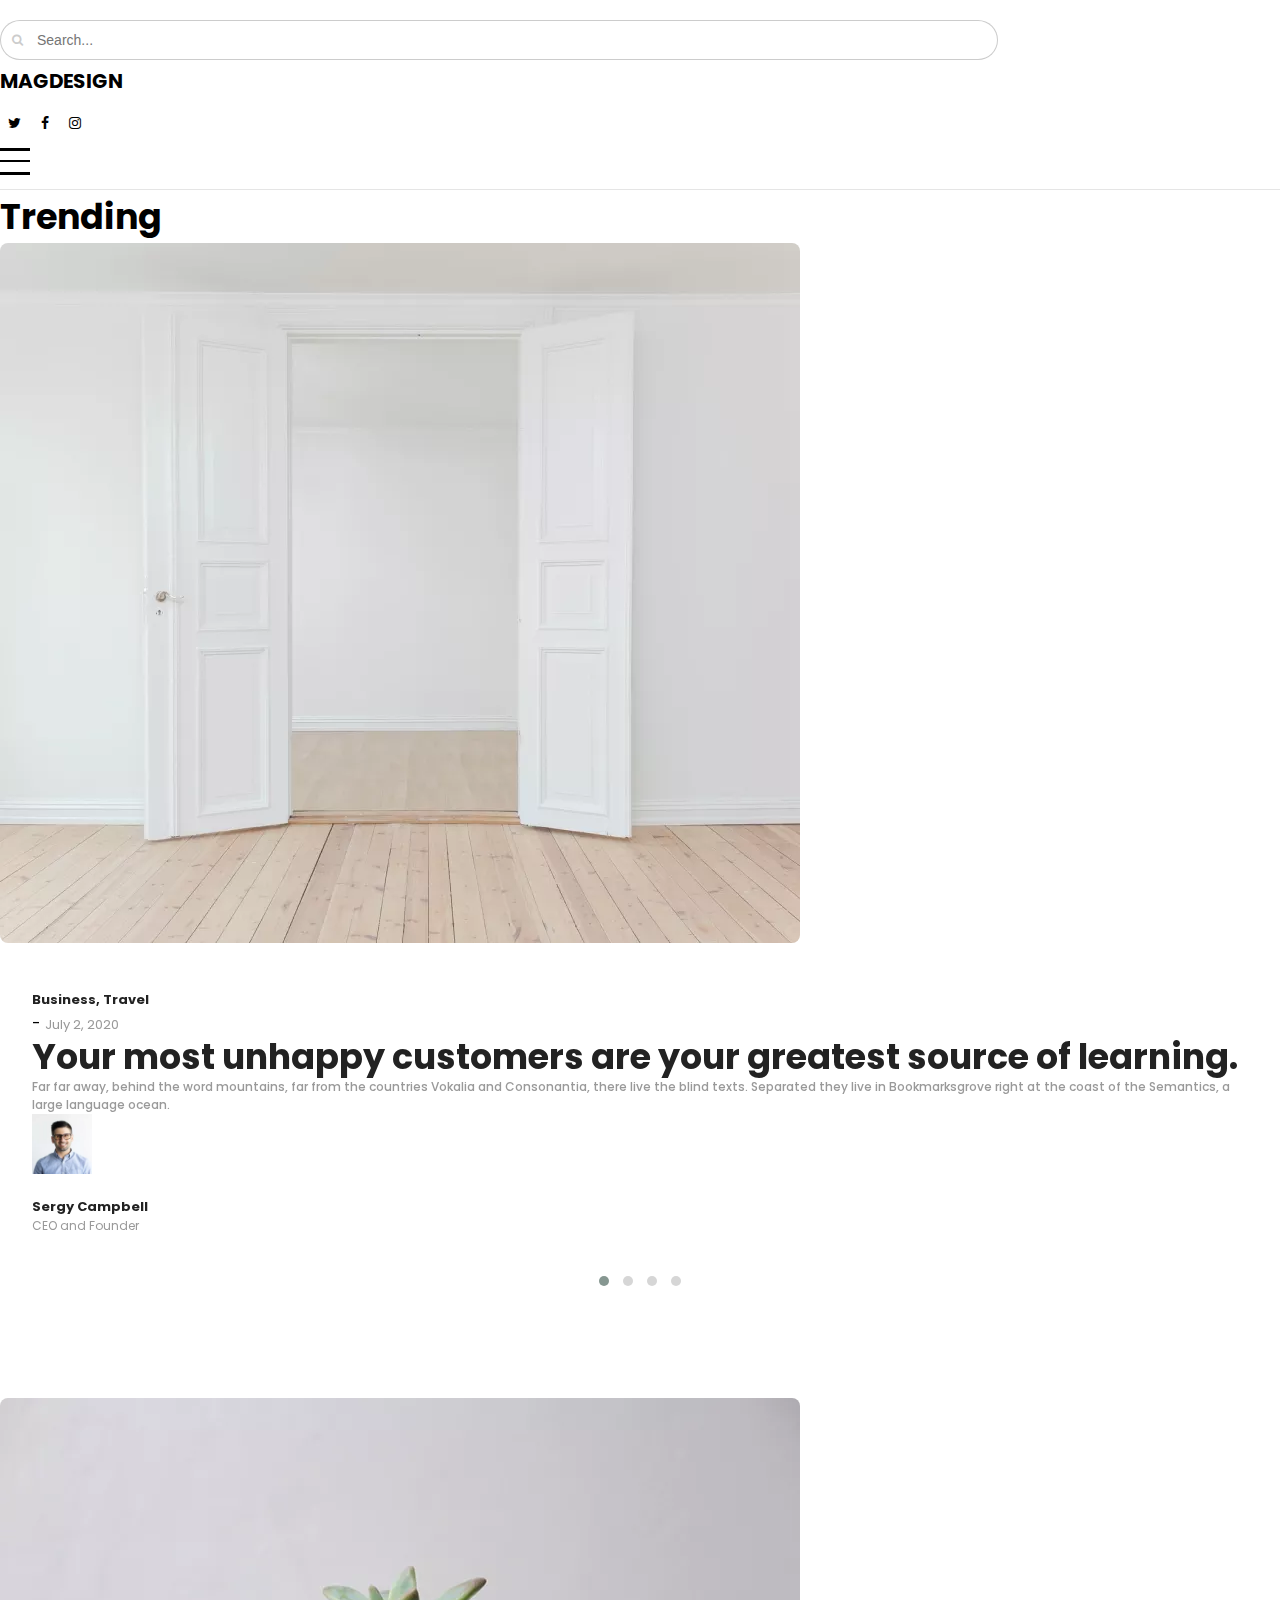
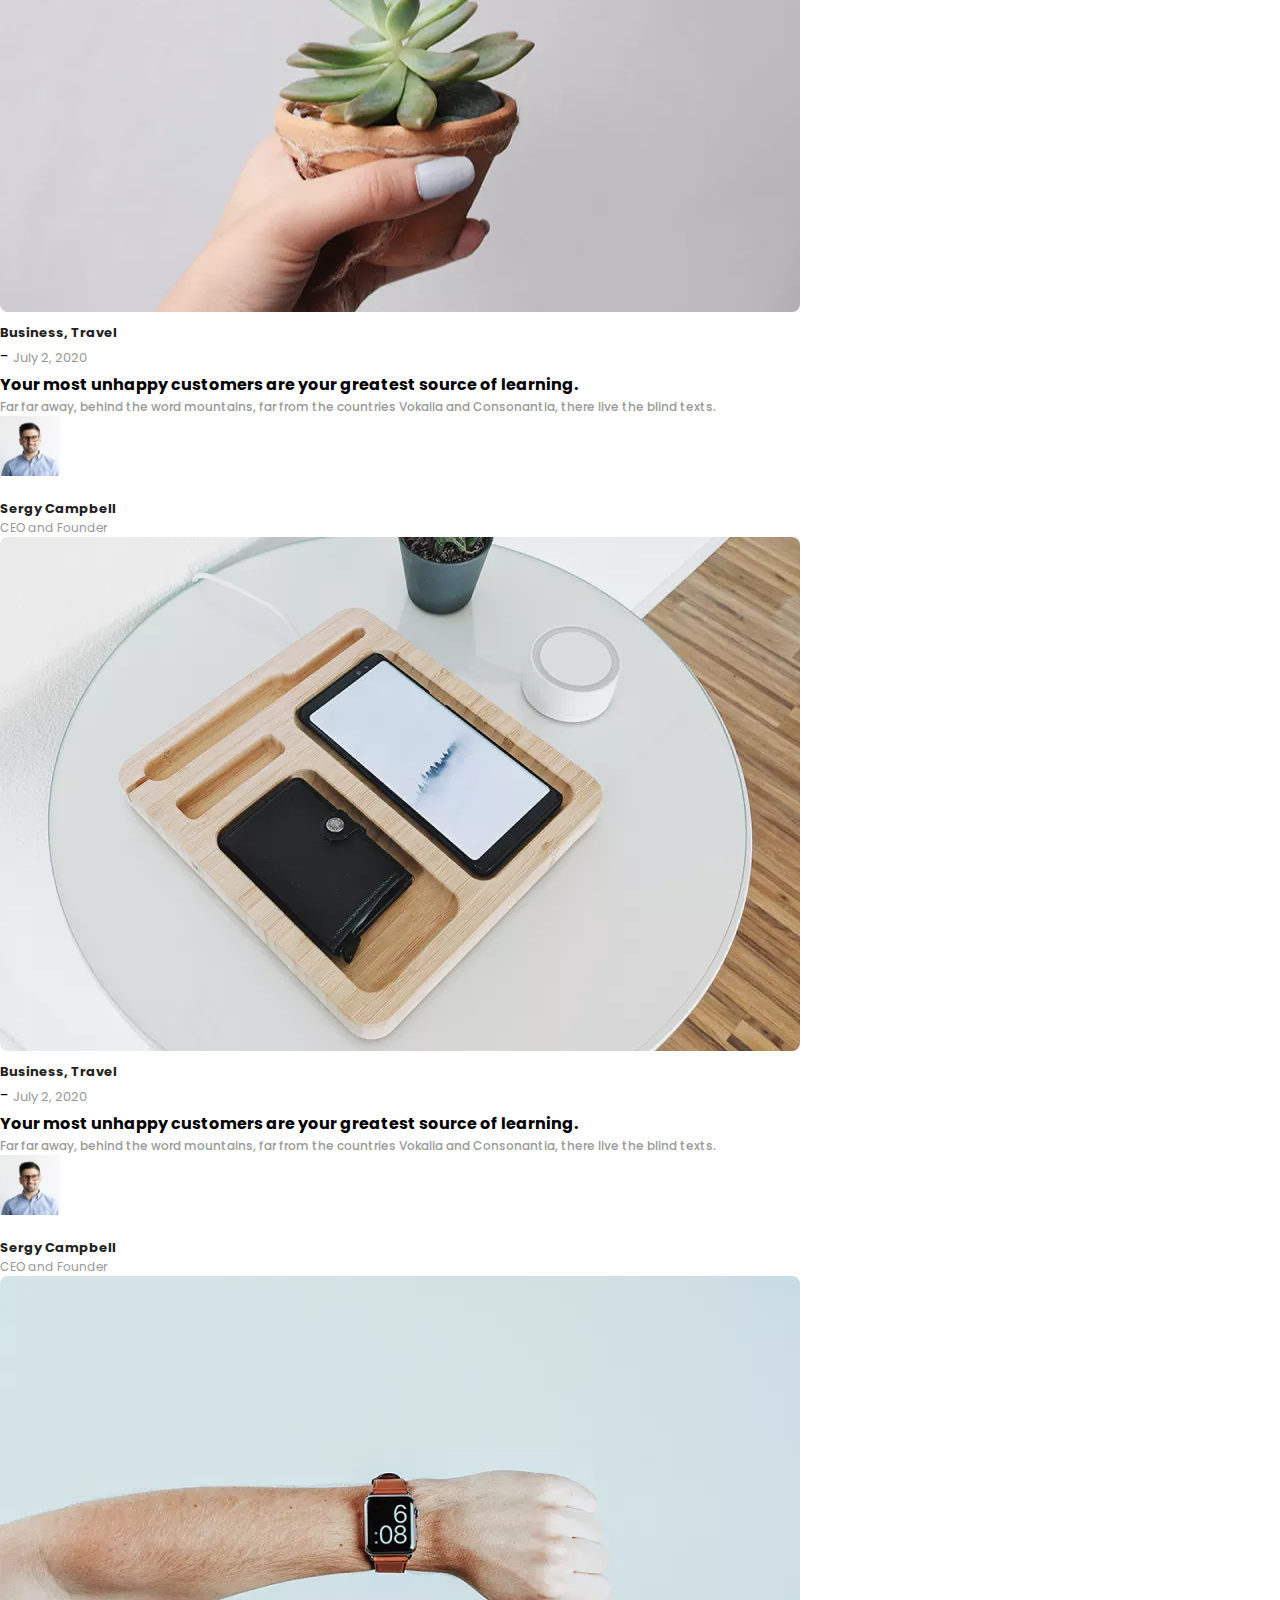
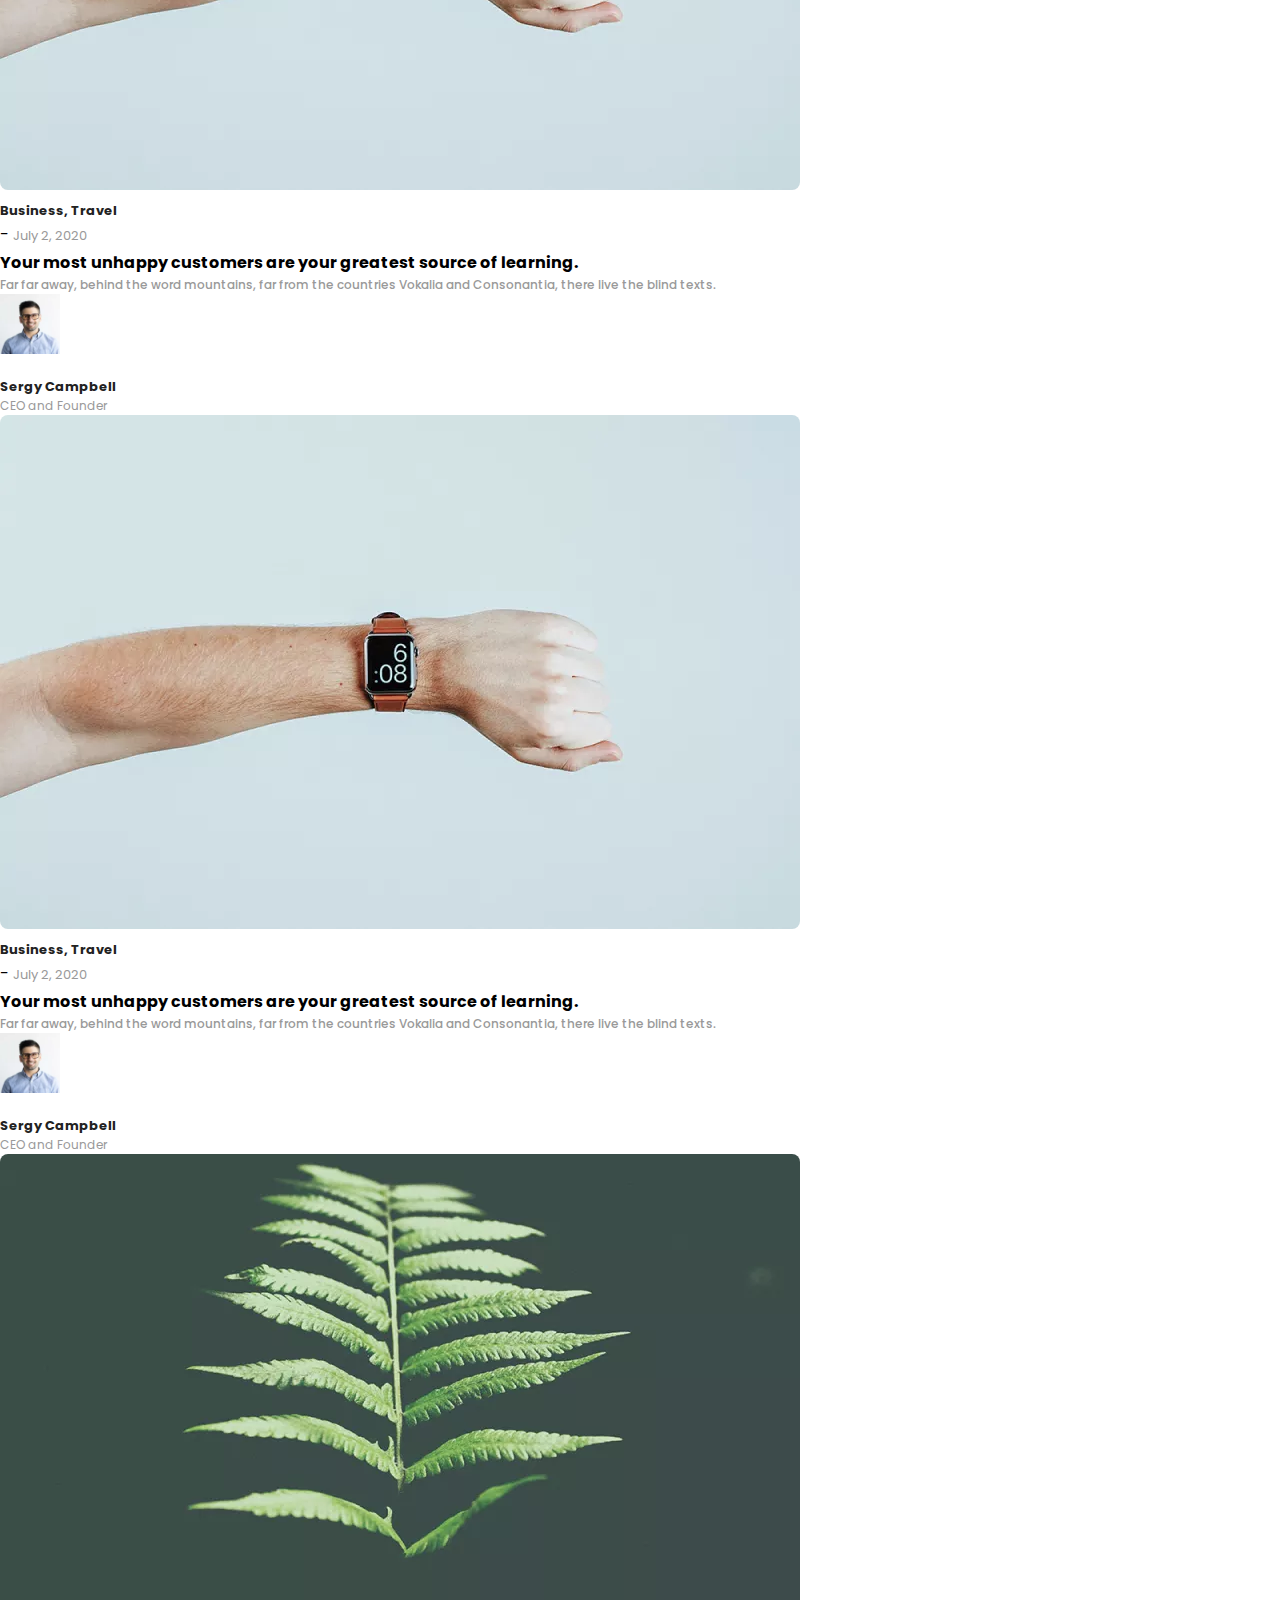
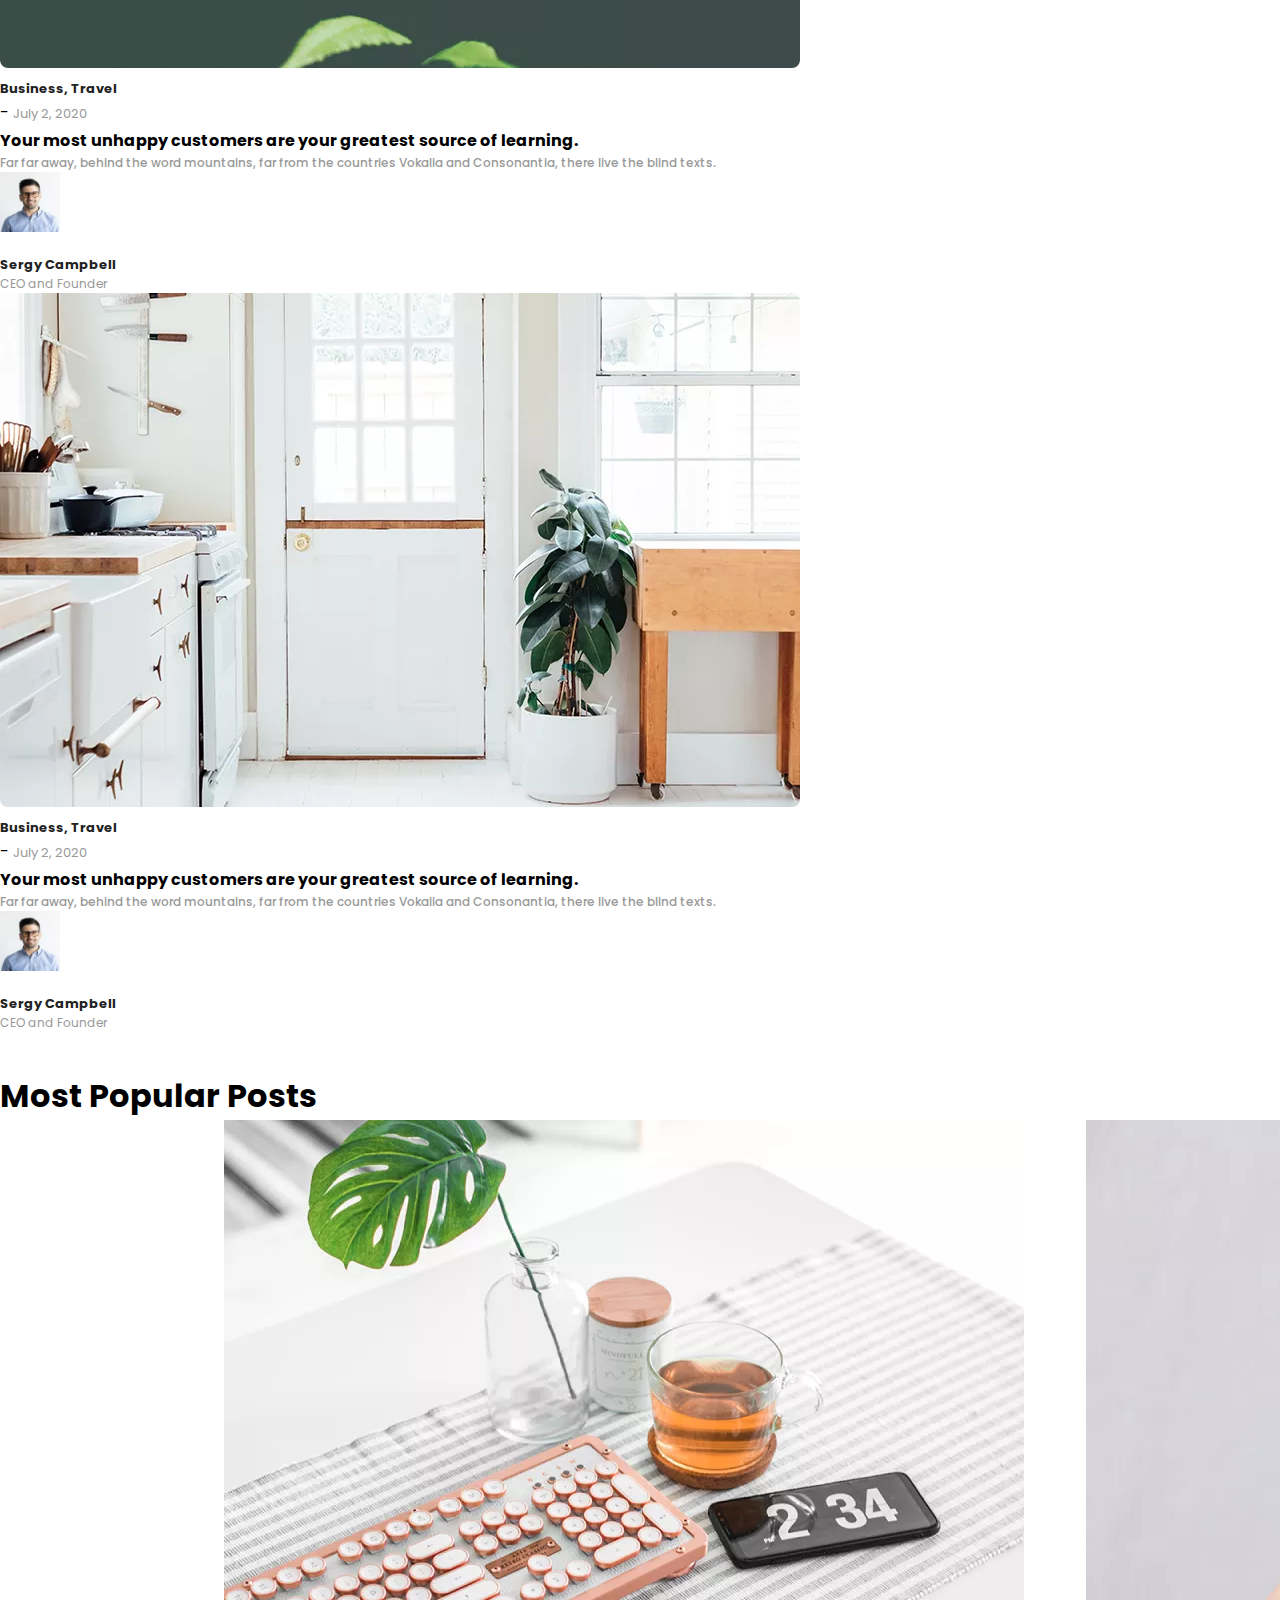
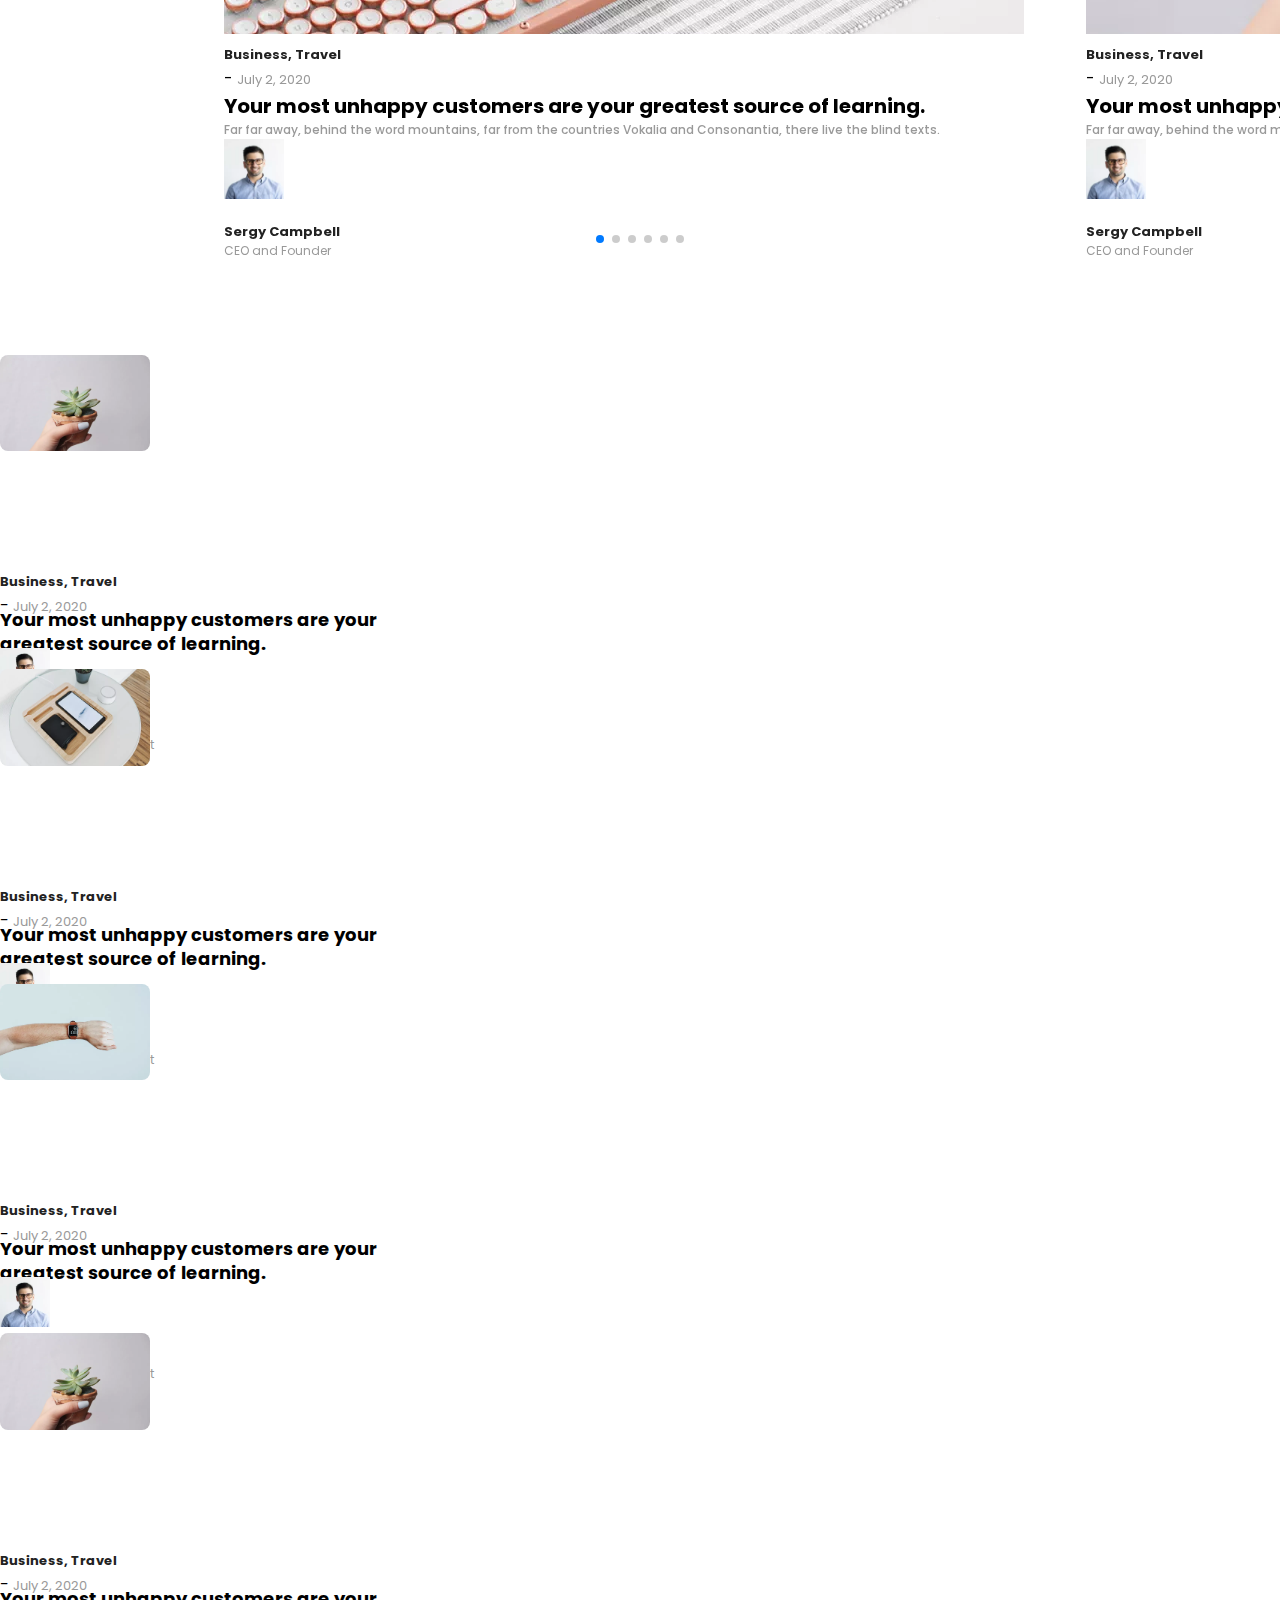
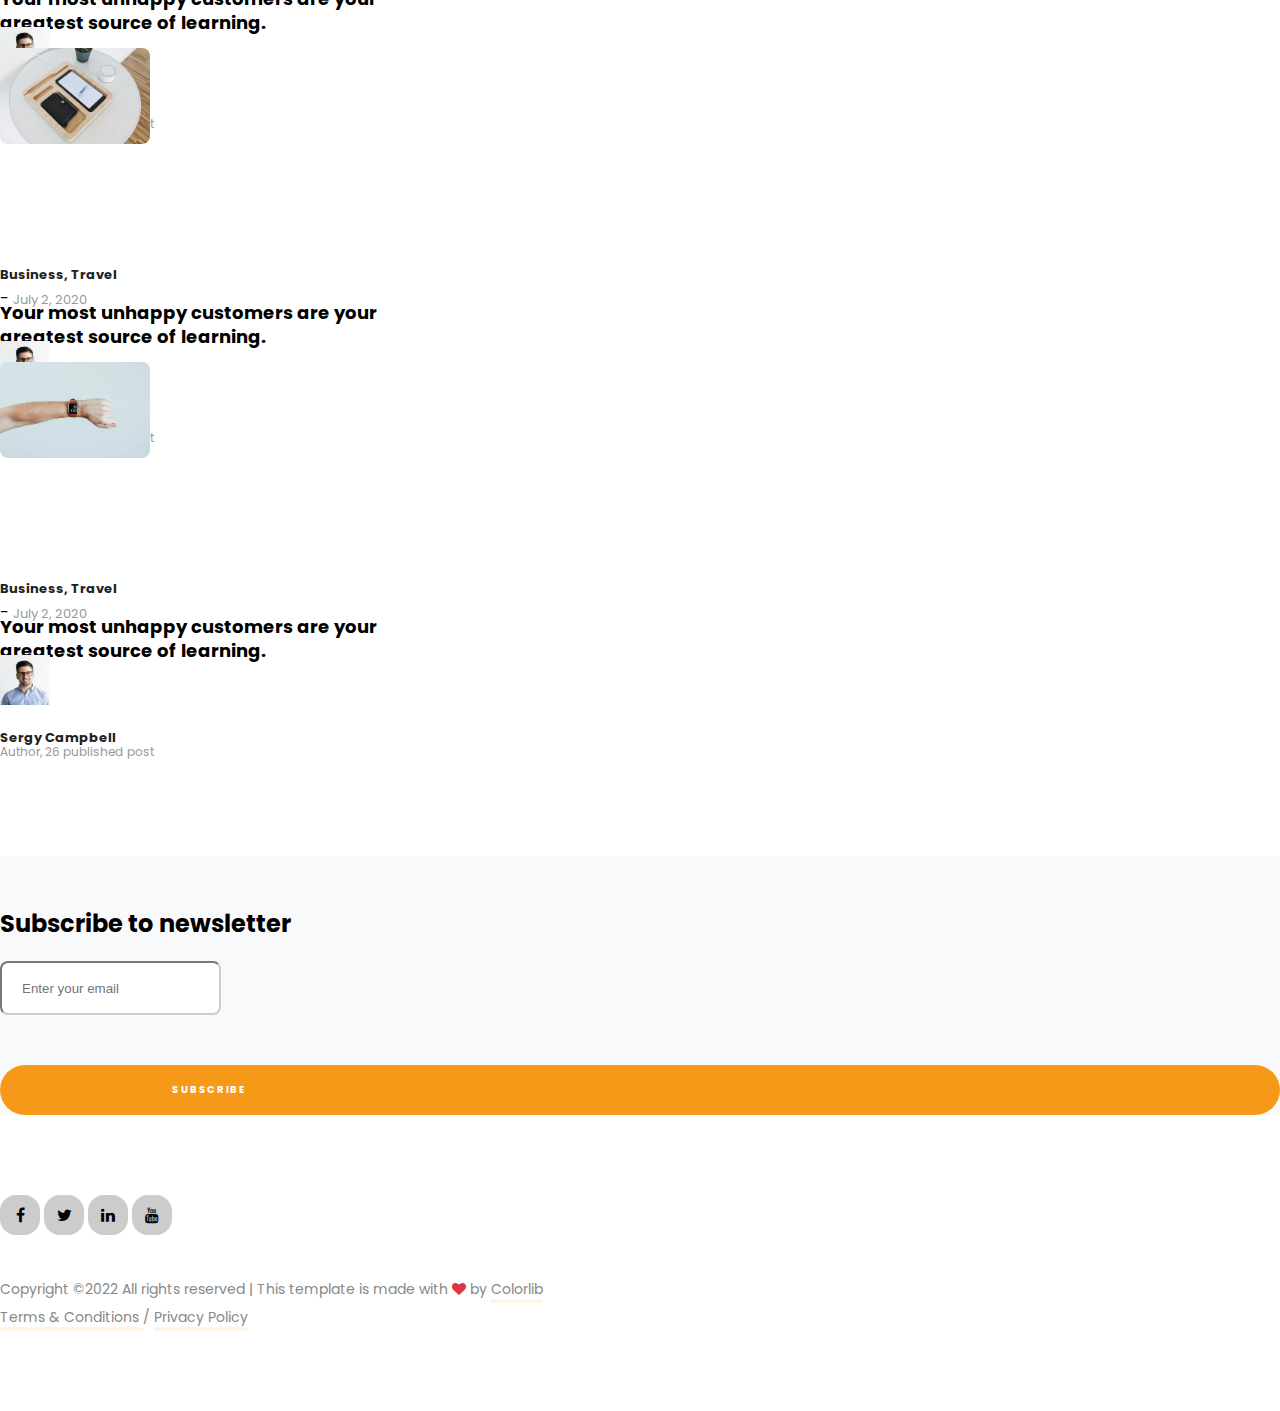
<file: index.html>
<!doctype html>
<html lang="en">
  <head>
    <!-- Required meta tags -->
    <meta charset="utf-8">
    <meta name="viewport" content="width=device-width, initial-scale=1">

    <!-- google fonts link -->
    <link rel="preconnect" href="https://fonts.googleapis.com">
    <link rel="preconnect" href="https://fonts.gstatic.com" crossorigin>
    <link href="https://fonts.googleapis.com/css2?family=Open+Sans:ital,wght@0,300;0,400;0,500;0,600;0,700;0,800;1,300;1,400;1,500;1,600;1,700;1,800&family=Poppins:ital,wght@0,100;0,200;0,300;0,400;0,500;0,600;0,700;0,800;0,900;1,100;1,200;1,300;1,400;1,500;1,600;1,700;1,800;1,900&display=swap" rel="stylesheet">

    <!-- font awesome link -->
    <link rel="stylesheet" type="text/css" href="https://cdnjs.cloudflare.com/ajax/libs/font-awesome/4.7.0/css/font-awesome.min.css">

    <!-- owl stylesheet -->
    <link rel="stylesheet" type="text/css" href="css/owl.carousel.min.css">
    <link rel="stylesheet" type="text/css" href="css/owl.theme.default.min.css">

    <!-- Bootstrap CSS -->
    <!-- swiper js link -->
    <link rel="stylesheet" href="https://unpkg.com/swiper@8/swiper-bundle.min.css"/>
    <link href="https://cdn.jsdelivr.net/npm/bootstrap@5.1.3/dist/css/bootstrap.min.css" rel="stylesheet" integrity="sha384-1BmE4kWBq78iYhFldvKuhfTAU6auU8tT94WrHftjDbrCEXSU1oBoqyl2QvZ6jIW3" crossorigin="anonymous">

    <!-- custom css file -->
    <link rel="stylesheet" type="text/css" href="css/style.css">

    <title>MagDesign</title>
  </head>
  <body>

    <!-- header section code start from here -->
    <header>
      <div class="container">
        <nav>
          <div class="row">
            <div class="col-md-4">
              <form id="search">
                <input type="text" placeholder="Search..." name="">
                <i class="fa fa-search"></i>
              </form>
            </div>
            <div class="col-md-4 text-center">
              <a href="index.html" class="logo">MAGDESIGN</a>
            </div>
            <div class="col-md-2">
              <div class="header-icon text-end">
                <a href=""><i class="fa fa-twitter"></i></a>
                <a href=""><i class="fa fa-facebook"></i></a>
                <a href=""><i class="fa fa-instagram"></i></a>
              </div>
            </div>
            <div class="col-md-2 text-end">
              <a class="h-menu" id="hamburger-menu" onclick="openMenu()">
                <span></span>
              </a>
              <img src="img/cross.png" width="30" id="cross" onclick="openMenu2()">
            </div>
          </div>
        </nav>
      </div>
    </header>
    <!-- header section code end from here -->
    <!-- right sidebar menu start -->
    <div id="sidemenu">
      <!-- crossbar -->
      <a onclick="openMenu()" class="d-block text-end mb-4 me-4">
        <img src="img/cross.png" width="30">
      </a>
      <div class="menubar">
        <ul>
          <li><a href="index.html">Home</a></li>
          <li><a href="category.html">Categories</a></li>
          <li><a href="">Travel</a></li>
          <li><a href="">Food</a></li>
          <li><a href="">Technology</a></li>
          <li><a href="">Business</a></li>
        </ul>
      </div>
    </div>
    <!-- right sidebar menu end -->
    <!-- main body section code start -->
    <main>
      <!-- banner section code start -->
      <section id="banner">
        <div class="container">
          <div class="row">
            <div class="col-md-12">
              <h1 class="title text-center my-5">Trending</h1>
            </div>
          </div>
          <!-- blog post slider start -->
          <div class="owl-carousel owl-theme">
            <div class="item">
              <div class="row">
                <div class="col-md-4">
                  <img src="img/post1.png" class="img-fluid thumbnail">
                </div>
                <div class="col-md-8 p-desc">
                  <!-- meta tags -->
                  <div class="meta-tags mb-3">
                    <div class="cat-name d-inline-block">
                      <a href="">Business, </a>
                      <a href="">Travel</a>
                    </div>
                    <span> - </span>
                    <span class="date">July 2, 2020</span>
                  </div>
                  <!-- post title -->
                  <h2><a href="single.html" class="p-title">Your most unhappy customers are your greatest source of learning.</a></h2>
                  <!-- post desc -->
                  <p class="pp-desc">Far far away, behind the word mountains, far from the countries Vokalia and Consonantia, there live the blind texts. Separated they live in Bookmarksgrove right at the coast of the Semantics, a large language ocean.</p>
                  <!-- author details -->
                  <div class="author d-flex align-items-center">
                    <img src="img/person1.png" width="60" class="rounded-circle inline-block">
                    <div class="d-inline-block ms-4">
                      <h6>Sergy Campbell</h6>
                      <p>CEO and Founder</p>
                    </div>
                  </div>
                </div>
              </div>
            </div>
            <div class="item">
              <div class="row">
                <div class="col-md-4">
                  <img src="img/post2.png" class="img-fluid thumbnail">
                </div>
                <div class="col-md-8 p-desc">
                  <!-- meta tags -->
                  <div class="meta-tags mb-3">
                    <div class="cat-name d-inline-block">
                      <a href="">Business, </a>
                      <a href="">Travel</a>
                    </div>
                    <span> - </span>
                    <span class="date">July 2, 2020</span>
                  </div>
                  <!-- post title -->
                  <h2><a href="single.html" class="p-title">Your most unhappy customers are your greatest source of learning.</a></h2>
                  <!-- post desc -->
                  <p class="pp-desc">Far far away, behind the word mountains, far from the countries Vokalia and Consonantia, there live the blind texts. Separated they live in Bookmarksgrove right at the coast of the Semantics, a large language ocean.</p>
                  <!-- author details -->
                  <div class="author d-flex align-items-center">
                    <img src="img/person1.png" width="60" class="rounded-circle inline-block">
                    <div class="d-inline-block ms-4">
                      <h6>Sergy Campbell</h6>
                      <p>CEO and Founder</p>
                    </div>
                  </div>
                </div>
              </div>
            </div>
            <div class="item">
              <div class="row">
                <div class="col-md-4">
                  <img src="img/post3.png" class="img-fluid thumbnail">
                </div>
                <div class="col-md-8 p-desc">
                  <!-- meta tags -->
                  <div class="meta-tags mb-3">
                    <div class="cat-name d-inline-block">
                      <a href="">Business, </a>
                      <a href="">Travel</a>
                    </div>
                    <span> - </span>
                    <span class="date">July 2, 2020</span>
                  </div>
                  <!-- post title -->
                  <h2><a href="single.html" class="p-title">Your most unhappy customers are your greatest source of learning.</a></h2>
                  <!-- post desc -->
                  <p class="pp-desc">Far far away, behind the word mountains, far from the countries Vokalia and Consonantia, there live the blind texts. Separated they live in Bookmarksgrove right at the coast of the Semantics, a large language ocean.</p>
                  <!-- author details -->
                  <div class="author d-flex align-items-center">
                    <img src="img/person1.png" width="60" class="rounded-circle inline-block">
                    <div class="d-inline-block ms-4">
                      <h6>Sergy Campbell</h6>
                      <p>CEO and Founder</p>
                    </div>
                  </div>
                </div>
              </div>
            </div>
            <div class="item">
              <div class="row">
                <div class="col-md-4">
                  <img src="img/post4.png" class="img-fluid thumbnail">
                </div>
                <div class="col-md-8 p-desc">
                  <!-- meta tags -->
                  <div class="meta-tags mb-3">
                    <div class="cat-name d-inline-block">
                      <a href="">Business, </a>
                      <a href="">Travel</a>
                    </div>
                    <span> - </span>
                    <span class="date">July 2, 2020</span>
                  </div>
                  <!-- post title -->
                  <h2><a href="single.html" class="p-title">Your most unhappy customers are your greatest source of learning.</a></h2>
                  <!-- post desc -->
                  <p class="pp-desc">Far far away, behind the word mountains, far from the countries Vokalia and Consonantia, there live the blind texts. Separated they live in Bookmarksgrove right at the coast of the Semantics, a large language ocean.</p>
                  <!-- author details -->
                  <div class="author d-flex align-items-center">
                    <img src="img/person1.png" width="60" class="rounded-circle inline-block">
                    <div class="d-inline-block ms-4">
                      <h6>Sergy Campbell</h6>
                      <p>CEO and Founder</p>
                    </div>
                  </div>
                </div>
              </div>
            </div>
          </div>
          <!-- blog post slider end -->
        </div>
      </section>
      <!-- banner section code end -->
      <!-- all posts section start from here -->
      <section id="all-posts">
        <div class="container">
          <div class="row">
            <div class="col-md-4 mb-5">
              <div class="p-item">
                <img src="img/post5.png" class="img-fluid thumbnail mb-3">
                <!-- meta tags -->
                <div class="meta-tags mb-3">
                  <div class="cat-name d-inline-block">
                    <a href="">Business, </a>
                    <a href="">Travel</a>
                  </div>
                  <span> - </span>
                  <span class="date">July 2, 2020</span>
                </div>
                <h3><a href="single.html">Your most unhappy customers are your greatest source of learning.</a></h3>
                <!-- post desc -->
                <p class="pp-desc">Far far away, behind the word mountains, far from the countries Vokalia and Consonantia, there live the blind texts.</p>
                <!-- author details -->
                <div class="author d-flex align-items-center">
                  <img src="img/person1.png" width="60" class="rounded-circle inline-block">
                  <div class="d-inline-block ms-4">
                    <h6>Sergy Campbell</h6>
                    <p>CEO and Founder</p>
                  </div>
                </div>
              </div>
            </div>
            <div class="col-md-4 mb-5">
              <div class="p-item">
                <img src="img/post6.png" class="img-fluid thumbnail mb-3">
                <!-- meta tags -->
                <div class="meta-tags mb-3">
                  <div class="cat-name d-inline-block">
                    <a href="">Business, </a>
                    <a href="">Travel</a>
                  </div>
                  <span> - </span>
                  <span class="date">July 2, 2020</span>
                </div>
                <h3><a href="single.html">Your most unhappy customers are your greatest source of learning.</a></h3>
                <!-- post desc -->
                <p class="pp-desc">Far far away, behind the word mountains, far from the countries Vokalia and Consonantia, there live the blind texts.</p>
                <!-- author details -->
                <div class="author d-flex align-items-center">
                  <img src="img/person1.png" width="60" class="rounded-circle inline-block">
                  <div class="d-inline-block ms-4">
                    <h6>Sergy Campbell</h6>
                    <p>CEO and Founder</p>
                  </div>
                </div>
              </div>
            </div>
            <div class="col-md-4 mb-5">
              <div class="p-item">
                <img src="img/post7.png" class="img-fluid thumbnail mb-3">
                <!-- meta tags -->
                <div class="meta-tags mb-3">
                  <div class="cat-name d-inline-block">
                    <a href="">Business, </a>
                    <a href="">Travel</a>
                  </div>
                  <span> - </span>
                  <span class="date">July 2, 2020</span>
                </div>
                <h3><a href="single.html">Your most unhappy customers are your greatest source of learning.</a></h3>
                <!-- post desc -->
                <p class="pp-desc">Far far away, behind the word mountains, far from the countries Vokalia and Consonantia, there live the blind texts.</p>
                <!-- author details -->
                <div class="author d-flex align-items-center">
                  <img src="img/person1.png" width="60" class="rounded-circle inline-block">
                  <div class="d-inline-block ms-4">
                    <h6>Sergy Campbell</h6>
                    <p>CEO and Founder</p>
                  </div>
                </div>
              </div>
            </div>
            <div class="col-md-4 mb-5">
              <div class="p-item">
                <img src="img/post7.png" class="img-fluid thumbnail mb-3">
                <!-- meta tags -->
                <div class="meta-tags mb-3">
                  <div class="cat-name d-inline-block">
                    <a href="">Business, </a>
                    <a href="">Travel</a>
                  </div>
                  <span> - </span>
                  <span class="date">July 2, 2020</span>
                </div>
                <h3><a href="single.html">Your most unhappy customers are your greatest source of learning.</a></h3>
                <!-- post desc -->
                <p class="pp-desc">Far far away, behind the word mountains, far from the countries Vokalia and Consonantia, there live the blind texts.</p>
                <!-- author details -->
                <div class="author d-flex align-items-center">
                  <img src="img/person1.png" width="60" class="rounded-circle inline-block">
                  <div class="d-inline-block ms-4">
                    <h6>Sergy Campbell</h6>
                    <p>CEO and Founder</p>
                  </div>
                </div>
              </div>
            </div>
            <div class="col-md-4 mb-5">
              <div class="p-item">
                <img src="img/post8.png" class="img-fluid thumbnail mb-3">
                <!-- meta tags -->
                <div class="meta-tags mb-3">
                  <div class="cat-name d-inline-block">
                    <a href="">Business, </a>
                    <a href="">Travel</a>
                  </div>
                  <span> - </span>
                  <span class="date">July 2, 2020</span>
                </div>
                <h3><a href="single.html">Your most unhappy customers are your greatest source of learning.</a></h3>
                <!-- post desc -->
                <p class="pp-desc">Far far away, behind the word mountains, far from the countries Vokalia and Consonantia, there live the blind texts.</p>
                <!-- author details -->
                <div class="author d-flex align-items-center">
                  <img src="img/person1.png" width="60" class="rounded-circle inline-block">
                  <div class="d-inline-block ms-4">
                    <h6>Sergy Campbell</h6>
                    <p>CEO and Founder</p>
                  </div>
                </div>
              </div>
            </div>
            <div class="col-md-4 mb-5">
              <div class="p-item">
                <img src="img/post9.png" class="img-fluid thumbnail mb-3">
                <!-- meta tags -->
                <div class="meta-tags mb-3">
                  <div class="cat-name d-inline-block">
                    <a href="">Business, </a>
                    <a href="">Travel</a>
                  </div>
                  <span> - </span>
                  <span class="date">July 2, 2020</span>
                </div>
                <h3><a href="single.html">Your most unhappy customers are your greatest source of learning.</a></h3>
                <!-- post desc -->
                <p class="pp-desc">Far far away, behind the word mountains, far from the countries Vokalia and Consonantia, there live the blind texts.</p>
                <!-- author details -->
                <div class="author d-flex align-items-center">
                  <img src="img/person1.png" width="60" class="rounded-circle inline-block">
                  <div class="d-inline-block ms-4">
                    <h6>Sergy Campbell</h6>
                    <p>CEO and Founder</p>
                  </div>
                </div>
              </div>
            </div>
          </div>
        </div>
      </section>
      <!-- all posts section end from here -->
      <!-- post slider section code start -->
      <section id="post-slider">
        <div class="col-md-12">
          <h1 class="title text-center my-5">Most Popular Posts</h1>
        </div>
        <div class="swiper">
          <div class="swiper-wrapper">
            <div class="swiper-slide">
              <div class="slider-item">
                <img src="img/post10.png" class="mb-4 rounded">
                <!-- meta tags -->
                <div class="meta-tags mb-3">
                  <div class="cat-name d-inline-block">
                    <a href="">Business, </a>
                    <a href="">Travel</a>
                  </div>
                  <span> - </span>
                  <span class="date">July 2, 2020</span>
                </div>
                <h3><a href="single.html">Your most unhappy customers are your greatest source of learning.</a></h3>
                <!-- post desc -->
                <p class="pp-desc">Far far away, behind the word mountains, far from the countries Vokalia and Consonantia, there live the blind texts.</p>
                <!-- author details -->
                <div class="author d-flex align-items-center">
                  <img src="img/person1.png" width="60" class="rounded-circle inline-block">
                  <div class="d-inline-block ms-4">
                    <h6>Sergy Campbell</h6>
                    <p>CEO and Founder</p>
                  </div>
                </div>
              </div>
            </div>
            <div class="swiper-slide">
              <div class="slider-item">
                <img src="img/post5.png" class="mb-4 rounded">
                <!-- meta tags -->
                <div class="meta-tags mb-3">
                  <div class="cat-name d-inline-block">
                    <a href="">Business, </a>
                    <a href="">Travel</a>
                  </div>
                  <span> - </span>
                  <span class="date">July 2, 2020</span>
                </div>
                <h3><a href="single.html">Your most unhappy customers are your greatest source of learning.</a></h3>
                <!-- post desc -->
                <p class="pp-desc">Far far away, behind the word mountains, far from the countries Vokalia and Consonantia, there live the blind texts.</p>
                <!-- author details -->
                <div class="author d-flex align-items-center">
                  <img src="img/person1.png" width="60" class="rounded-circle inline-block">
                  <div class="d-inline-block ms-4">
                    <h6>Sergy Campbell</h6>
                    <p>CEO and Founder</p>
                  </div>
                </div>
              </div>
            </div>
            <div class="swiper-slide">
              <div class="slider-item">
                <img src="img/post6.png" class="mb-4 rounded">
                <!-- meta tags -->
                <div class="meta-tags mb-3">
                  <div class="cat-name d-inline-block">
                    <a href="">Business, </a>
                    <a href="">Travel</a>
                  </div>
                  <span> - </span>
                  <span class="date">July 2, 2020</span>
                </div>
                <h3><a href="single.html">Your most unhappy customers are your greatest source of learning.</a></h3>
                <!-- post desc -->
                <p class="pp-desc">Far far away, behind the word mountains, far from the countries Vokalia and Consonantia, there live the blind texts.</p>
                <!-- author details -->
                <div class="author d-flex align-items-center">
                  <img src="img/person1.png" width="60" class="rounded-circle inline-block">
                  <div class="d-inline-block ms-4">
                    <h6>Sergy Campbell</h6>
                    <p>CEO and Founder</p>
                  </div>
                </div>
              </div>
            </div>
            <div class="swiper-slide">
              <div class="slider-item">
                <img src="img/post7.png" class="mb-4 rounded">
                <!-- meta tags -->
                <div class="meta-tags mb-3">
                  <div class="cat-name d-inline-block">
                    <a href="">Business, </a>
                    <a href="">Travel</a>
                  </div>
                  <span> - </span>
                  <span class="date">July 2, 2020</span>
                </div>
                <h3><a href="single.html">Your most unhappy customers are your greatest source of learning.</a></h3>
                <!-- post desc -->
                <p class="pp-desc">Far far away, behind the word mountains, far from the countries Vokalia and Consonantia, there live the blind texts.</p>
                <!-- author details -->
                <div class="author d-flex align-items-center">
                  <img src="img/person1.png" width="60" class="rounded-circle inline-block">
                  <div class="d-inline-block ms-4">
                    <h6>Sergy Campbell</h6>
                    <p>CEO and Founder</p>
                  </div>
                </div>
              </div>
            </div>
            <div class="swiper-slide">
              <div class="slider-item">
                <img src="img/post5.png" class="mb-4 rounded">
                <!-- meta tags -->
                <div class="meta-tags mb-3">
                  <div class="cat-name d-inline-block">
                    <a href="">Business, </a>
                    <a href="">Travel</a>
                  </div>
                  <span> - </span>
                  <span class="date">July 2, 2020</span>
                </div>
                <h3><a href="single.html">Your most unhappy customers are your greatest source of learning.</a></h3>
                <!-- post desc -->
                <p class="pp-desc">Far far away, behind the word mountains, far from the countries Vokalia and Consonantia, there live the blind texts.</p>
                <!-- author details -->
                <div class="author d-flex align-items-center">
                  <img src="img/person1.png" width="60" class="rounded-circle inline-block">
                  <div class="d-inline-block ms-4">
                    <h6>Sergy Campbell</h6>
                    <p>CEO and Founder</p>
                  </div>
                </div>
              </div>
            </div>
            <div class="swiper-slide">
              <div class="slider-item">
                <img src="img/post9.png" class="mb-4 rounded">
                <!-- meta tags -->
                <div class="meta-tags mb-3">
                  <div class="cat-name d-inline-block">
                    <a href="">Business, </a>
                    <a href="">Travel</a>
                  </div>
                  <span> - </span>
                  <span class="date">July 2, 2020</span>
                </div>
                <h3><a href="single.html">Your most unhappy customers are your greatest source of learning.</a></h3>
                <!-- post desc -->
                <p class="pp-desc">Far far away, behind the word mountains, far from the countries Vokalia and Consonantia, there live the blind texts.</p>
                <!-- author details -->
                <div class="author d-flex align-items-center">
                  <img src="img/person1.png" width="60" class="rounded-circle inline-block">
                  <div class="d-inline-block ms-4">
                    <h6>Sergy Campbell</h6>
                    <p>CEO and Founder</p>
                  </div>
                </div>
              </div>
            </div>
          </div>
          <!-- Add Pagination -->
          <div class="swiper-pagination"></div>
        </div>
      </section>
      <!-- post slider section code end -->
      <!-- category section code start -->
      <section id="category">
        <div class="container">
          <div class="row">
            <div class="col-md-6">
              <h2 class="c-title">Sports</h2>
              <div class="c-item">
                <img src="img/post5.png" class="img-fluid c-thumbnail">
                <div class="c-content d-inline-block ms-3">
                  <!-- meta tags -->
                  <div class="meta-tags mb-3">
                    <div class="cat-name d-inline-block">
                      <a href="">Business, </a>
                      <a href="">Travel</a>
                    </div>
                    <span> - </span>
                    <span class="date">July 2, 2020</span>
                  </div>
                  <h3><a href="single.html">Your most unhappy customers are your <br> greatest source of learning.</a></h3>
                  <!-- author details -->
                  <div class="author d-flex align-items-center">
                    <img src="img/person1.png" width="50" class="rounded-circle inline-block c-img">
                    <div class="cc-post d-inline-block ms-4">
                      <h6>Sergy Campbell</h6>
                      <p class="c-post">Author, 26 published post</p>
                    </div>
                  </div>
                </div>
              </div>
              <div class="c-item">
                <img src="img/post6.png" class="img-fluid c-thumbnail">
                <div class="c-content d-inline-block ms-3">
                  <!-- meta tags -->
                  <div class="meta-tags mb-3">
                    <div class="cat-name d-inline-block">
                      <a href="">Business, </a>
                      <a href="">Travel</a>
                    </div>
                    <span> - </span>
                    <span class="date">July 2, 2020</span>
                  </div>
                  <h3><a href="single.html">Your most unhappy customers are your <br> greatest source of learning.</a></h3>
                  <!-- author details -->
                  <div class="author d-flex align-items-center">
                    <img src="img/person1.png" width="50" class="rounded-circle inline-block c-img">
                    <div class="cc-post d-inline-block ms-4">
                      <h6>Sergy Campbell</h6>
                      <p class="c-post">Author, 26 published post</p>
                    </div>
                  </div>
                </div>
              </div>
              <div class="c-item">
                <img src="img/post7.png" class="img-fluid c-thumbnail">
                <div class="c-content d-inline-block ms-3">
                  <!-- meta tags -->
                  <div class="meta-tags mb-3">
                    <div class="cat-name d-inline-block">
                      <a href="">Business, </a>
                      <a href="">Travel</a>
                    </div>
                    <span> - </span>
                    <span class="date">July 2, 2020</span>
                  </div>
                  <h3><a href="single.html">Your most unhappy customers are your <br> greatest source of learning.</a></h3>
                  <!-- author details -->
                  <div class="author d-flex align-items-center">
                    <img src="img/person1.png" width="50" class="rounded-circle inline-block c-img">
                    <div class="cc-post d-inline-block ms-4">
                      <h6>Sergy Campbell</h6>
                      <p class="c-post">Author, 26 published post</p>
                    </div>
                  </div>
                </div>
              </div>
            </div>
            <div class="col-md-6">
              <h2 class="c-title">Business</h2>
              <div class="c-item">
                <img src="img/post5.png" class="img-fluid c-thumbnail">
                <div class="c-content d-inline-block ms-3">
                  <!-- meta tags -->
                  <div class="meta-tags mb-3">
                    <div class="cat-name d-inline-block">
                      <a href="">Business, </a>
                      <a href="">Travel</a>
                    </div>
                    <span> - </span>
                    <span class="date">July 2, 2020</span>
                  </div>
                  <h3><a href="single.html">Your most unhappy customers are your <br> greatest source of learning.</a></h3>
                  <!-- author details -->
                  <div class="author d-flex align-items-center">
                    <img src="img/person1.png" width="50" class="rounded-circle inline-block c-img">
                    <div class="cc-post d-inline-block ms-4">
                      <h6>Sergy Campbell</h6>
                      <p class="c-post">Author, 26 published post</p>
                    </div>
                  </div>
                </div>
              </div>
              <div class="c-item">
                <img src="img/post6.png" class="img-fluid c-thumbnail">
                <div class="c-content d-inline-block ms-3">
                  <!-- meta tags -->
                  <div class="meta-tags mb-3">
                    <div class="cat-name d-inline-block">
                      <a href="">Business, </a>
                      <a href="">Travel</a>
                    </div>
                    <span> - </span>
                    <span class="date">July 2, 2020</span>
                  </div>
                  <h3><a href="single.html">Your most unhappy customers are your <br> greatest source of learning.</a></h3>
                  <!-- author details -->
                  <div class="author d-flex align-items-center">
                    <img src="img/person1.png" width="50" class="rounded-circle inline-block c-img">
                    <div class="cc-post d-inline-block ms-4">
                      <h6>Sergy Campbell</h6>
                      <p class="c-post">Author, 26 published post</p>
                    </div>
                  </div>
                </div>
              </div>
              <div class="c-item">
                <img src="img/post7.png" class="img-fluid c-thumbnail">
                <div class="c-content d-inline-block ms-3">
                  <!-- meta tags -->
                  <div class="meta-tags mb-3">
                    <div class="cat-name d-inline-block">
                      <a href="">Business, </a>
                      <a href="">Travel</a>
                    </div>
                    <span> - </span>
                    <span class="date">July 2, 2020</span>
                  </div>
                  <h3><a href="single.html">Your most unhappy customers are your <br> greatest source of learning.</a></h3>
                  <!-- author details -->
                  <div class="author d-flex align-items-center">
                    <img src="img/person1.png" width="50" class="rounded-circle inline-block c-img">
                    <div class="cc-post d-inline-block ms-4">
                      <h6>Sergy Campbell</h6>
                      <p class="c-post">Author, 26 published post</p>
                    </div>
                  </div>
                </div>
              </div>
            </div>
          </div>
        </div>
      </section>
      <!-- category section code end -->
      <!-- form section code start -->
      <section id="news-letter">
        <div class="container">
          <div class="row">
            <div class="col-md-8">
              <h2 class="c-title">Subscribe to newsletter</h2>
              <div class="form-group d-flex">
                <input type="email" name="" placeholder="Enter your email" class="form-control">
              </div>
            </div>
            <div class="col-md-4">
              <a href="">
                <div class="btn">SUBSCRIBE</div>
              </a>
            </div>
          </div>
        </div>
      </section>
      <!-- form section code end -->
    </main>
    <!-- main body section code end -->
    <!-- footer section code start -->
    <footer>
      <div class="container">
        <div class="row">
          <div class="col-md-12 text-center">
            <div class="footer-icon">
              <a href=""><i class="fa fa-facebook"></i></a>
              <a href=""><i class="fa fa-twitter"></i></a>
              <a href=""><i class="fa fa-linkedin"></i></a>
              <a href=""><i class="fa fa-youtube"></i></a>
            </div>
            <div class="copyright">
              <div class="col-md-12 text-center">
                <p>Copyright ©2022 All rights reserved | This template is made with <i class="fa fa-heart cp-icon"></i> by <span>Colorlib</span></p>
                <p><span>Terms & Conditions </span>/ <span>Privacy Policy</span></p>
              </div>
            </div>
          </div>
        </div>
      </div>
    </footer>
    <!-- footer section code end -->
    
    <script src="https://cdn.jsdelivr.net/npm/bootstrap@5.1.3/dist/js/bootstrap.bundle.min.js" integrity="sha384-ka7Sk0Gln4gmtz2MlQnikT1wXgYsOg+OMhuP+IlRH9sENBO0LRn5q+8nbTov4+1p" crossorigin="anonymous"></script>
    
    <!-- owl js -->
    <script src="js/jquery.min.js"></script>
    <script src="js/owl.carousel.js"></script>
    <script src="js/main.js"></script>
    <script src="https://unpkg.com/swiper@8/swiper-bundle.min.js"></script>

    <script>
      
      var sidebar = document.getElementById('sidemenu');
      var menuIcon = document.getElementById('hamburger-menu');
      var cross = document.getElementById('cross');

      function openMenu(){
        menuIcon.style.display="none";
        cross.style.display="block";
        sidebar.classList.toggle('extra');
      }
      function openMenu2(){
        menuIcon.style.display="block";
        cross.style.display="none";
        sidebar.classList.toggle('extra');
      }

    </script>

    <script>

      var swiper = new Swiper('.swiper', {
        slidesPerView: 'auto',
        centeredSlides: true,
        spaceBetween: 30,
        pagination: {
          el: '.swiper-pagination',
          clickable: true,
        },
      });
    
    </script>

  </body>
</html>
</file>
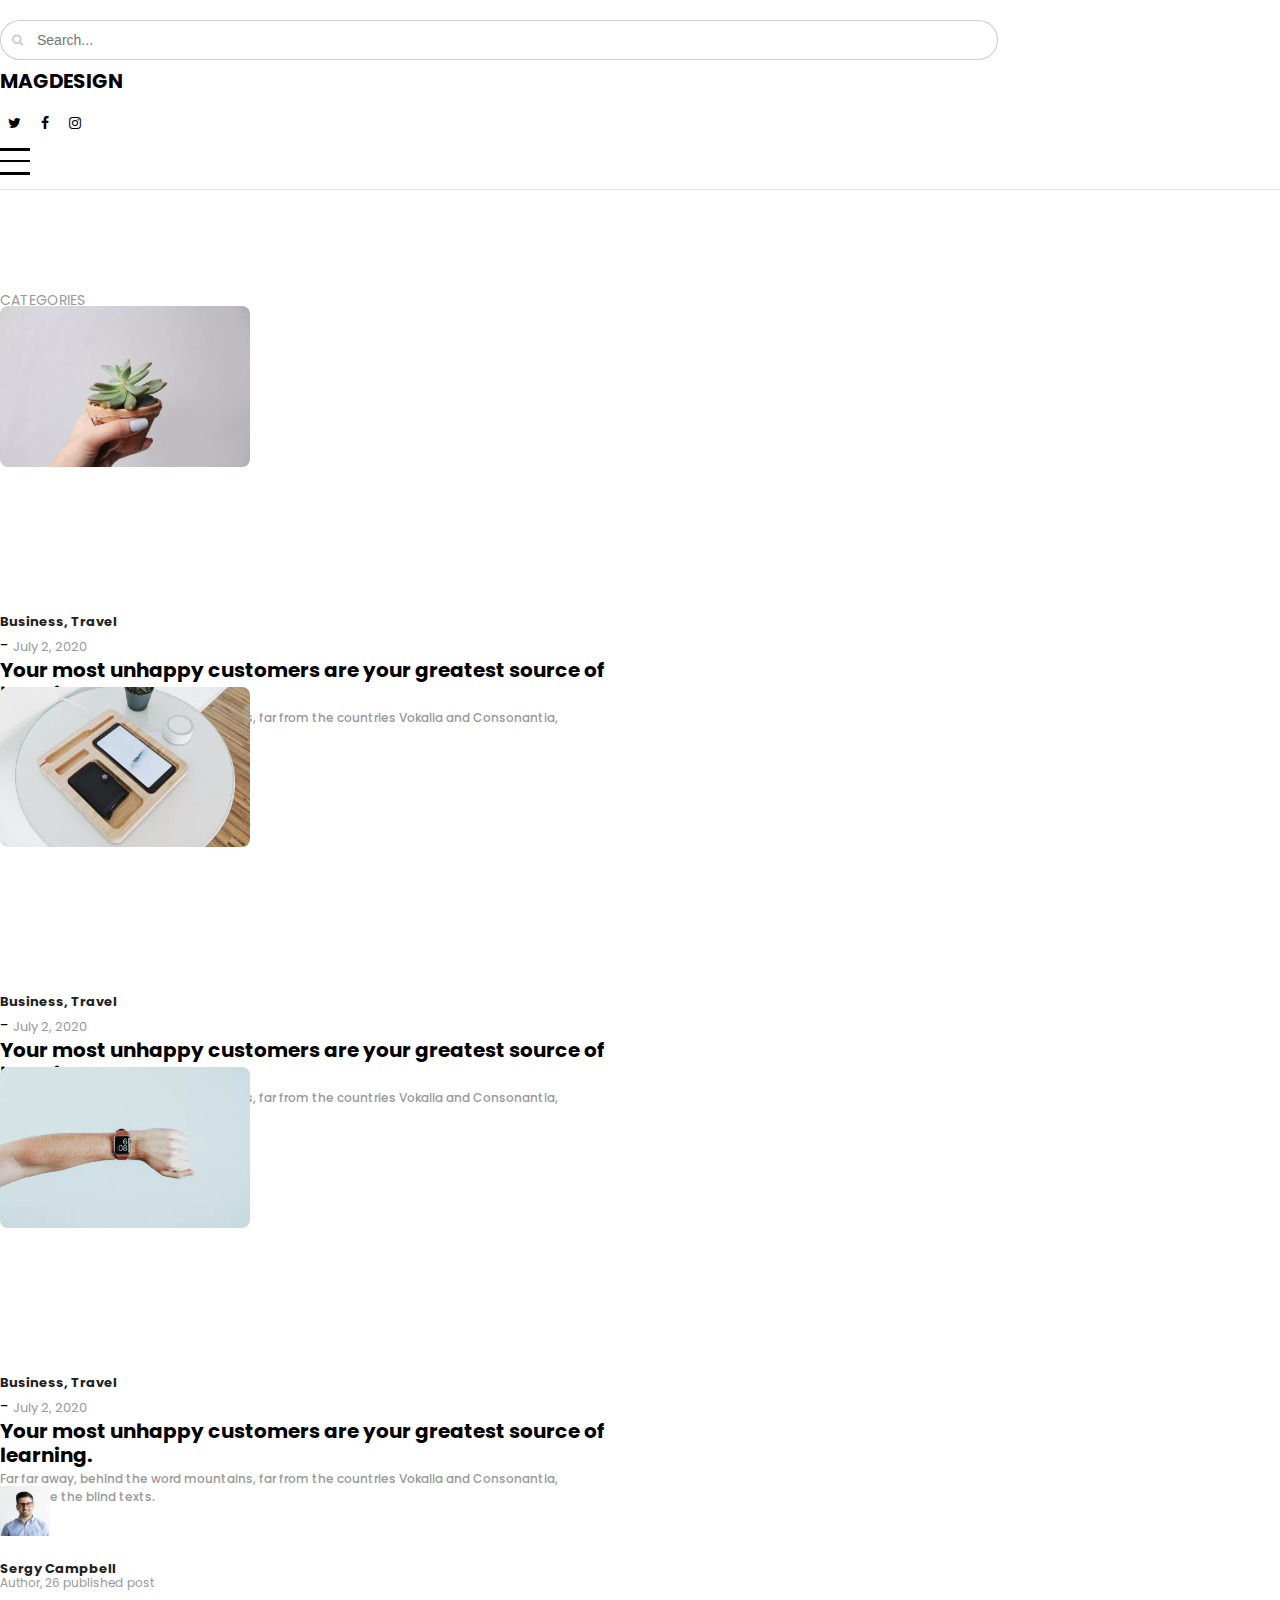
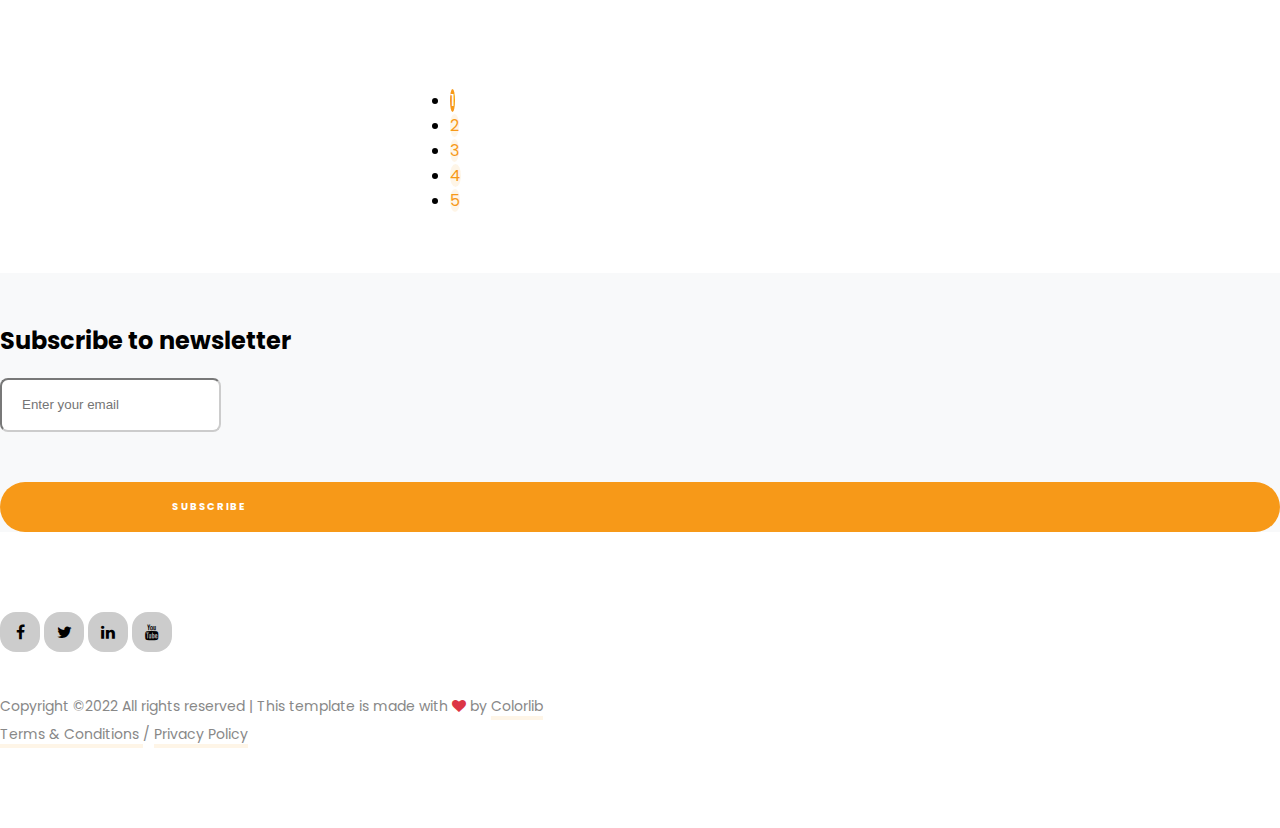
<file: category.html>
<!doctype html>
<html lang="en">
  <head>
    <!-- Required meta tags -->
    <meta charset="utf-8">
    <meta name="viewport" content="width=device-width, initial-scale=1">

    <!-- google fonts link -->
    <link rel="preconnect" href="https://fonts.googleapis.com">
    <link rel="preconnect" href="https://fonts.gstatic.com" crossorigin>
    <link href="https://fonts.googleapis.com/css2?family=Open+Sans:ital,wght@0,300;0,400;0,500;0,600;0,700;0,800;1,300;1,400;1,500;1,600;1,700;1,800&family=Poppins:ital,wght@0,100;0,200;0,300;0,400;0,500;0,600;0,700;0,800;0,900;1,100;1,200;1,300;1,400;1,500;1,600;1,700;1,800;1,900&display=swap" rel="stylesheet">

    <!-- font awesome link -->
    <link rel="stylesheet" type="text/css" href="https://cdnjs.cloudflare.com/ajax/libs/font-awesome/4.7.0/css/font-awesome.min.css">

    <!-- owl stylesheet -->
    <link rel="stylesheet" type="text/css" href="css/owl.carousel.min.css">
    <link rel="stylesheet" type="text/css" href="css/owl.theme.default.min.css">

    <!-- Bootstrap CSS -->
    <!-- swiper js link -->
    <link rel="stylesheet" href="https://unpkg.com/swiper@8/swiper-bundle.min.css"/>
    <link href="https://cdn.jsdelivr.net/npm/bootstrap@5.1.3/dist/css/bootstrap.min.css" rel="stylesheet" integrity="sha384-1BmE4kWBq78iYhFldvKuhfTAU6auU8tT94WrHftjDbrCEXSU1oBoqyl2QvZ6jIW3" crossorigin="anonymous">

    <!-- custom css file -->
    <link rel="stylesheet" type="text/css" href="css/style.css">

    <title>MagDesign</title>
  </head>
  <body>

    <!-- header section code start from here -->
    <header>
      <div class="container">
        <nav>
          <div class="row">
            <div class="col-md-4">
              <form id="search">
                <input type="text" placeholder="Search..." name="">
                <i class="fa fa-search"></i>
              </form>
            </div>
            <div class="col-md-4 text-center">
              <a href="index.html" class="logo">MAGDESIGN</a>
            </div>
            <div class="col-md-2">
              <div class="header-icon text-end">
                <a href=""><i class="fa fa-twitter"></i></a>
                <a href=""><i class="fa fa-facebook"></i></a>
                <a href=""><i class="fa fa-instagram"></i></a>
              </div>
            </div>
            <div class="col-md-2 text-end">
              <a class="h-menu" id="hamburger-menu" onclick="openMenu()">
                <span></span>
              </a>
              <img src="img/cross.png" width="30" id="cross" onclick="openMenu2()">
            </div>
          </div>
        </nav>
      </div>
    </header>
    <!-- header section code end from here -->
    <!-- right sidebar menu start -->
    <div id="sidemenu">
      <!-- crossbar -->
      <a onclick="openMenu()" class="d-block text-end mb-4 me-4">
        <img src="img/cross.png" width="30">
      </a>
      <div class="menubar">
        <ul>
          <li><a href="index.html">Home</a></li>
          <li><a href="category.html">Categories</a></li>
          <li><a href="">Travel</a></li>
          <li><a href="">Food</a></li>
          <li><a href="">Technology</a></li>
          <li><a href="">Business</a></li>
        </ul>
      </div>
    </div>
    <!-- right sidebar menu end -->
    <!-- main body section code start -->
    <main>
      <!-- business section code start from here -->
      <section id="business">
        <div class="container">
          <div class="row">
            <div class="col-md-1 ms-2"></div>
            <div class="col-md-10">
              <div class="bb-heading">CATEGORIES</div>
              <h2 class="b-title">'Business'</h2>
              <div class="b-item">
                <img src="img/post5.png" class="img-fluid b-thumbnail">
                <div class="b-content d-inline-block ms-5">
                  <!-- meta tags -->
                  <div class="meta-tags mb-3">
                    <div class="cat-name d-inline-block">
                      <a href="">Business, </a>
                      <a href="">Travel</a>
                    </div>
                    <span> - </span>
                    <span class="date">July 2, 2020</span>
                  </div>
                  <h3><a href="">Your most unhappy customers are your greatest source of <br> learning.</a></h3>
                  <p class="pp-desc">Far far away, behind the word mountains, far from the countries Vokalia and Consonantia,<br> there live the blind texts.</p>
                  <div class="author d-flex align-items-center">
                    <img src="img/person1.png" width="50" class="rounded-circle inline-block c-img">
                    <div class="cc-post d-inline-block ms-4">
                      <h6>Sergy Campbell</h6>
                      <p class="c-post">Author, 26 published post</p>
                    </div>
                  </div>
                </div>
              </div>
              <div class="b-item">
                <img src="img/post6.png" class="img-fluid b-thumbnail">
                <div class="b-content d-inline-block ms-5">
                  <!-- meta tags -->
                  <div class="meta-tags mb-3">
                    <div class="cat-name d-inline-block">
                      <a href="">Business, </a>
                      <a href="">Travel</a>
                    </div>
                    <span> - </span>
                    <span class="date">July 2, 2020</span>
                  </div>
                  <h3><a href="">Your most unhappy customers are your greatest source of <br> learning.</a></h3>
                  <p class="pp-desc">Far far away, behind the word mountains, far from the countries Vokalia and Consonantia,<br> there live the blind texts.</p>
                  <div class="author d-flex align-items-center">
                    <img src="img/person1.png" width="50" class="rounded-circle inline-block c-img">
                    <div class="cc-post d-inline-block ms-4">
                      <h6>Sergy Campbell</h6>
                      <p class="c-post">Author, 26 published post</p>
                    </div>
                  </div>
                </div>
              </div>
              <div class="b-item">
                <img src="img/post7.png" class="img-fluid b-thumbnail">
                <div class="b-content d-inline-block ms-5">
                  <!-- meta tags -->
                  <div class="meta-tags mb-3">
                    <div class="cat-name d-inline-block">
                      <a href="">Business, </a>
                      <a href="">Travel</a>
                    </div>
                    <span> - </span>
                    <span class="date">July 2, 2020</span>
                  </div>
                  <h3><a href="">Your most unhappy customers are your greatest source of <br> learning.</a></h3>
                  <p class="pp-desc">Far far away, behind the word mountains, far from the countries Vokalia and Consonantia,<br> there live the blind texts.</p>
                  <div class="author d-flex align-items-center">
                    <img src="img/person1.png" width="50" class="rounded-circle inline-block c-img">
                    <div class="cc-post d-inline-block ms-4">
                      <h6>Sergy Campbell</h6>
                      <p class="c-post">Author, 26 published post</p>
                    </div>
                  </div>
                </div>
              </div>
            </div>
            <div class="col-md-1"></div>
          </div>
        </div>
      </section>
      <!-- business section code end from here -->
      <!-- pagination section code start -->
      <section id="b-pagination">
        <div class="container">
          <div class="row">
            <div class="col-md-12">
              <div class="nav-item">
                <nav aria-label="...">
                  <ul class="pagination pagination-lg">
                    <li class="page-item active" aria-current="page">
                      <span class="page-link">1</span>
                    </li>
                    <li class="page-item"><a class="page-link" href="#">2</a></li>
                    <li class="page-item"><a class="page-link" href="#">3</a></li>
                    <li class="page-item"><a class="page-link" href="#">4</a></li>
                    <li class="page-item"><a class="page-link" href="#">5</a></li>
                  </ul>
                </nav>
              </div>
            </div>
          </div>
        </div>
      </section>
      <!-- pagination section code end -->
      <!-- form section code start -->
      <section id="news-letter">
        <div class="container">
          <div class="row">
            <div class="col-md-8">
              <h2 class="c-title">Subscribe to newsletter</h2>
              <div class="form-group d-flex">
                <input type="email" name="" placeholder="Enter your email" class="form-control">
              </div>
            </div>
            <div class="col-md-4">
              <a href="">
                <div class="btn">SUBSCRIBE</div>
              </a>
            </div>
          </div>
        </div>
      </section>
      <!-- form section code end -->
    </main>
    <!-- main body section code end -->
    <!-- footer section code start -->
    <footer>
      <div class="container">
        <div class="row">
          <div class="col-md-12 text-center">
            <div class="footer-icon">
              <a href=""><i class="fa fa-facebook"></i></a>
              <a href=""><i class="fa fa-twitter"></i></a>
              <a href=""><i class="fa fa-linkedin"></i></a>
              <a href=""><i class="fa fa-youtube"></i></a>
            </div>
            <div class="copyright">
              <div class="col-md-12 text-center">
                <p>Copyright ©2022 All rights reserved | This template is made with <i class="fa fa-heart cp-icon"></i> by <span>Colorlib</span></p>
                <p><span>Terms & Conditions </span>/ <span>Privacy Policy</span></p>
              </div>
            </div>
          </div>
        </div>
      </div>
    </footer>
    <!-- footer section code end -->
    
    <script src="https://cdn.jsdelivr.net/npm/bootstrap@5.1.3/dist/js/bootstrap.bundle.min.js" integrity="sha384-ka7Sk0Gln4gmtz2MlQnikT1wXgYsOg+OMhuP+IlRH9sENBO0LRn5q+8nbTov4+1p" crossorigin="anonymous"></script>
    
    <!-- owl js -->
    <script src="js/jquery.min.js"></script>
    <script src="js/owl.carousel.js"></script>
    <script src="js/main.js"></script>
    <script src="https://unpkg.com/swiper@8/swiper-bundle.min.js"></script>

    <script>
      
      var sidebar = document.getElementById('sidemenu');
      var menuIcon = document.getElementById('hamburger-menu');
      var cross = document.getElementById('cross');

      function openMenu(){
        menuIcon.style.display="none";
        cross.style.display="block";
        sidebar.classList.toggle('extra');
      }
      function openMenu2(){
        menuIcon.style.display="block";
        cross.style.display="none";
        sidebar.classList.toggle('extra');
      }

    </script>

    <script>

      var swiper = new Swiper('.swiper', {
        slidesPerView: 'auto',
        centeredSlides: true,
        spaceBetween: 30,
        pagination: {
          el: '.swiper-pagination',
          clickable: true,
        },
      });
    
    </script>

  </body>
</html>
</file>
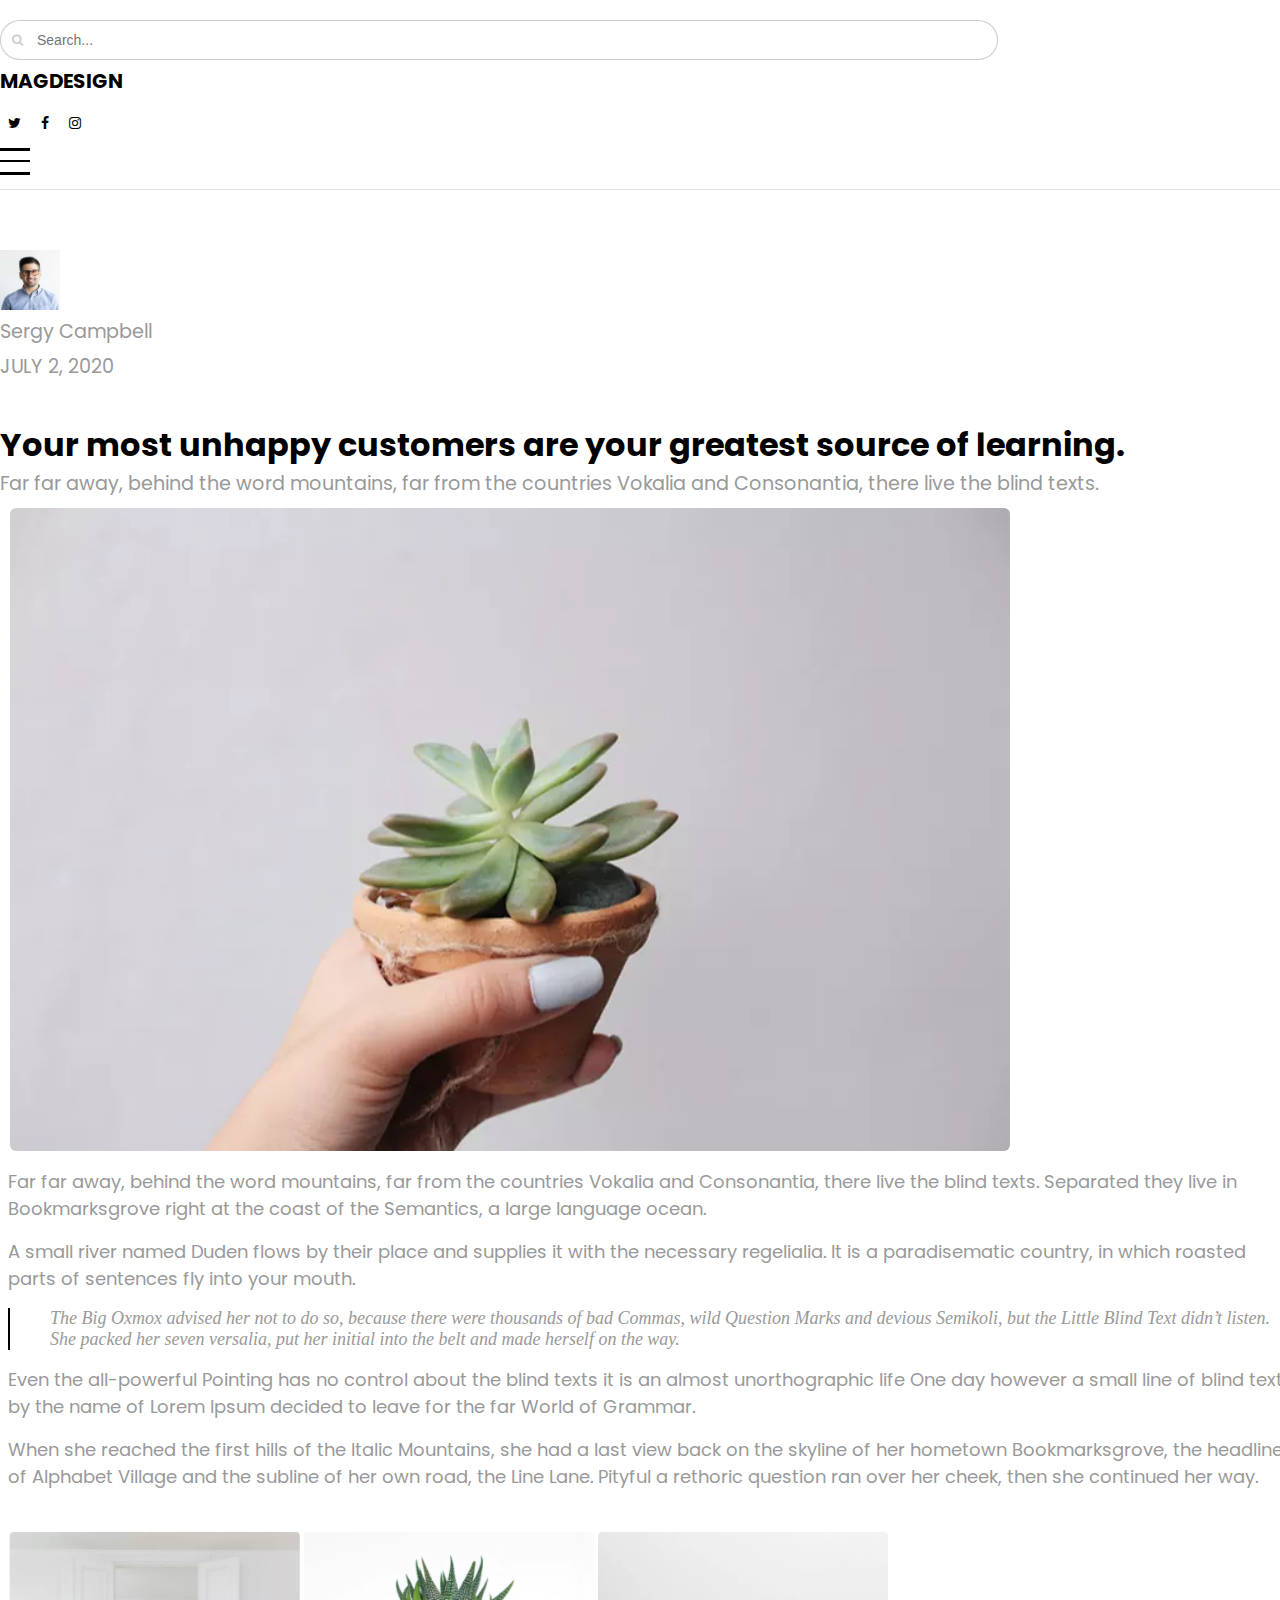
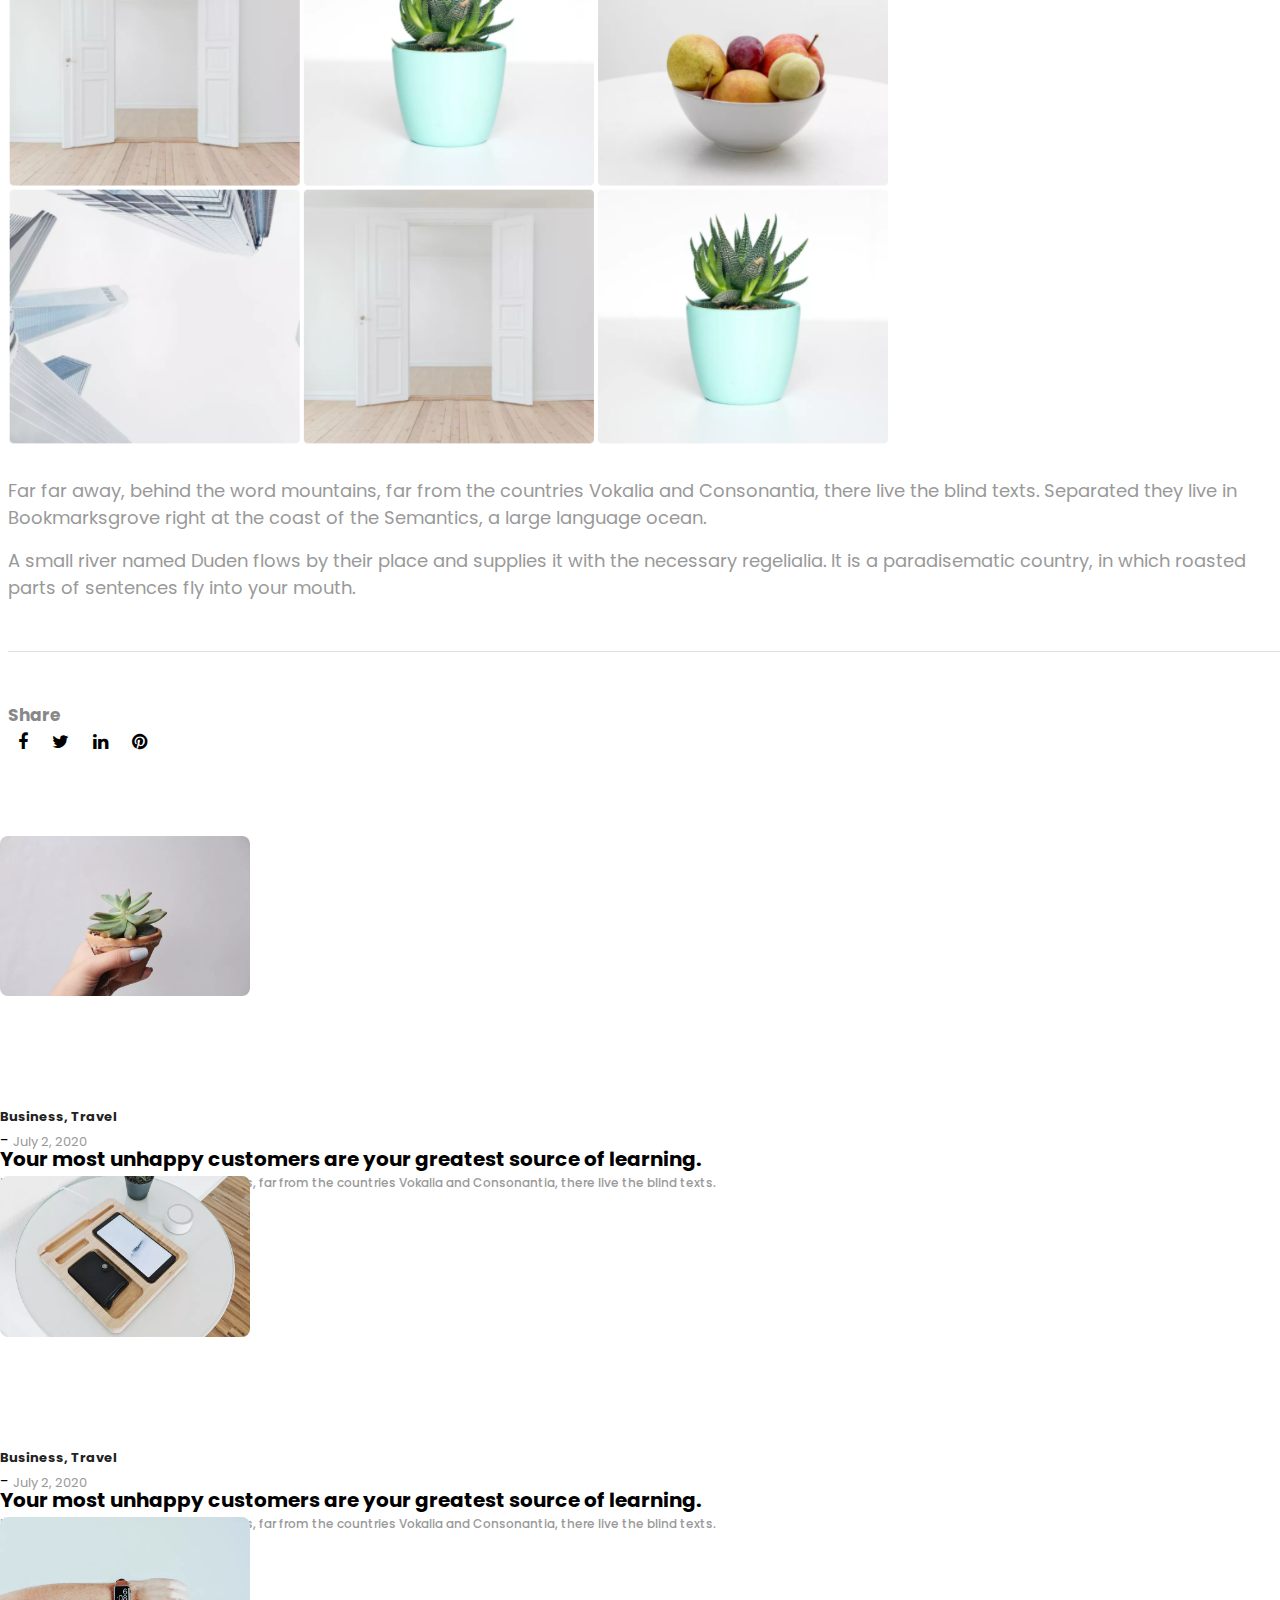
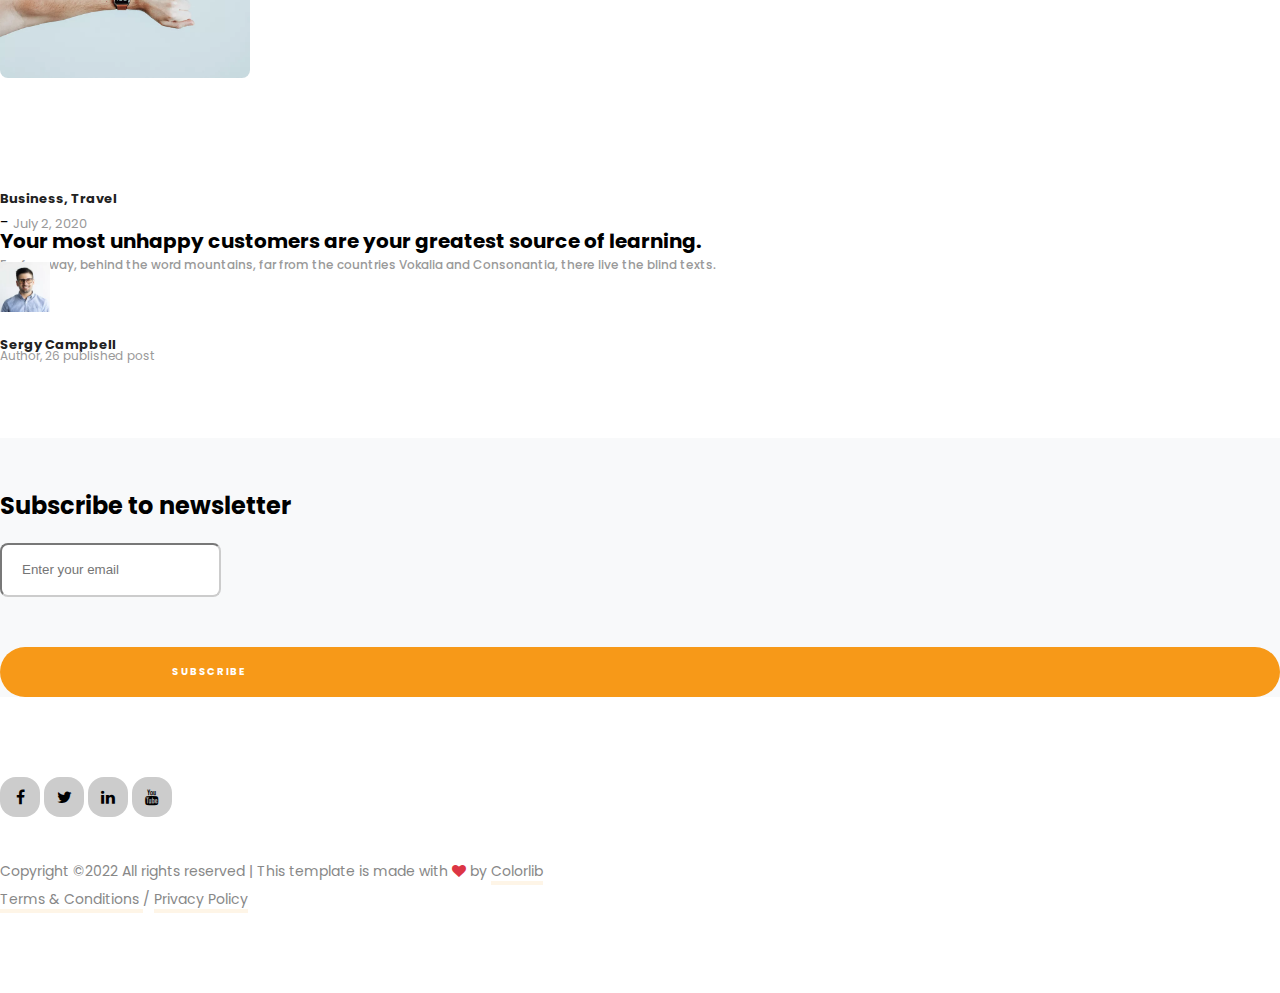
<file: single.html>
<!doctype html>
<html lang="en">
  <head>
    <!-- Required meta tags -->
    <meta charset="utf-8">
    <meta name="viewport" content="width=device-width, initial-scale=1">

    <!-- google fonts link -->
    <link rel="preconnect" href="https://fonts.googleapis.com">
    <link rel="preconnect" href="https://fonts.gstatic.com" crossorigin>
    <link href="https://fonts.googleapis.com/css2?family=Open+Sans:ital,wght@0,300;0,400;0,500;0,600;0,700;0,800;1,300;1,400;1,500;1,600;1,700;1,800&family=Poppins:ital,wght@0,100;0,200;0,300;0,400;0,500;0,600;0,700;0,800;0,900;1,100;1,200;1,300;1,400;1,500;1,600;1,700;1,800;1,900&display=swap" rel="stylesheet">

    <!-- font awesome link -->
    <link rel="stylesheet" type="text/css" href="https://cdnjs.cloudflare.com/ajax/libs/font-awesome/4.7.0/css/font-awesome.min.css">

    <!-- owl stylesheet -->
    <link rel="stylesheet" type="text/css" href="css/owl.carousel.min.css">
    <link rel="stylesheet" type="text/css" href="css/owl.theme.default.min.css">

    <!-- Bootstrap CSS -->
    <!-- swiper js link -->
    <link rel="stylesheet" href="https://unpkg.com/swiper@8/swiper-bundle.min.css"/>
    <link href="https://cdn.jsdelivr.net/npm/bootstrap@5.1.3/dist/css/bootstrap.min.css" rel="stylesheet" integrity="sha384-1BmE4kWBq78iYhFldvKuhfTAU6auU8tT94WrHftjDbrCEXSU1oBoqyl2QvZ6jIW3" crossorigin="anonymous">

    <!-- custom css file -->
    <link rel="stylesheet" type="text/css" href="css/style.css">

    <title>MagDesign</title>
  </head>
  <body>

    <!-- header section code start from here -->
    <header>
      <div class="container">
        <nav>
          <div class="row">
            <div class="col-md-4">
              <form id="search">
                <input type="text" placeholder="Search..." name="">
                <i class="fa fa-search"></i>
              </form>
            </div>
            <div class="col-md-4 text-center">
              <a href="index.html" class="logo">MAGDESIGN</a>
            </div>
            <div class="col-md-2">
              <div class="header-icon text-end">
                <a href=""><i class="fa fa-twitter"></i></a>
                <a href=""><i class="fa fa-facebook"></i></a>
                <a href=""><i class="fa fa-instagram"></i></a>
              </div>
            </div>
            <div class="col-md-2 text-end">
              <a class="h-menu" id="hamburger-menu" onclick="openMenu()">
                <span></span>
              </a>
              <img src="img/cross.png" width="30" id="cross" onclick="openMenu2()">
            </div>
          </div>
        </nav>
      </div>
    </header>
    <!-- header section code end from here -->
    <!-- right sidebar menu start -->
    <div id="sidemenu">
      <!-- crossbar -->
      <a onclick="openMenu()" class="d-block text-end mb-4 me-4">
        <img src="img/cross.png" width="30">
      </a>
      <div class="menubar">
        <ul>
          <li><a href="index.html">Home</a></li>
          <li><a href="category.html">Categories</a></li>
          <li><a href="">Travel</a></li>
          <li><a href="">Food</a></li>
          <li><a href="">Technology</a></li>
          <li><a href="">Business</a></li>
        </ul>
      </div>
    </div>
    <!-- right sidebar menu end -->
    <!-- main body section code start -->
    <main>
      <!-- s-banner section code start -->
      <section class="s-banner">
        <div class="container">
          <div class="row">
            <div class="col-md-1 ms-5"></div>
            <div class="col-md-9">
              <div class="sx-item text-center">
                <img src="img/person1.png" width="60" class="rounded-circle">
                <p class="sx-heading">Sergy Campbell</p>
                <p class="sx-heading">JULY 2, 2020</p>
                <h2>Your most unhappy customers are your greatest source of learning.</h2>
                <p>Far far away, behind the word mountains, far from the countries Vokalia and Consonantia, there live the blind texts.</p>
                <img src="img/post5.png" class="img-fluid sx-thumbnail mb-3">
              </div>
              <p class="s-dsc">Far far away, behind the word mountains, far from the countries Vokalia and Consonantia, there live the blind texts. Separated they live in Bookmarksgrove right at the coast of the Semantics, a large language ocean.</p>
              <p class="s-dsc">A small river named Duden flows by their place and supplies it with the necessary regelialia. It is a paradisematic country, in which roasted parts of sentences fly into your mouth.</p>
              <div class="s-line">
                <p>The Big Oxmox advised her not to do so, because there were thousands of bad Commas, wild Question Marks and devious Semikoli, but the Little Blind Text didn’t listen. She packed her seven versalia, put her initial into the belt and made herself on the way.</p>
              </div>
              <p class="s-dsc">Even the all-powerful Pointing has no control about the blind texts it is an almost unorthographic life One day however a small line of blind text by the name of Lorem Ipsum decided to leave for the far World of Grammar.</p>
              <p class="s-dsc">When she reached the first hills of the Italic Mountains, she had a last view back on the skyline of her hometown Bookmarksgrove, the headline of Alphabet Village and the subline of her own road, the Line Lane. Pityful a rethoric question ran over her cheek, then she continued her way.</p>
              <div class="sx-img">
                <img src="img/post11.png" class="img-fluid a-thumbnail">
              </div>
              <p class="s-dsc">Far far away, behind the word mountains, far from the countries Vokalia and Consonantia, there live the blind texts. Separated they live in Bookmarksgrove right at the coast of the Semantics, a large language ocean.</p>
              <p class="s-dsc">A small river named Duden flows by their place and supplies it with the necessary regelialia. It is a paradisematic country, in which roasted parts of sentences fly into your mouth.</p>
              <div class="share-icons">
                <p>Share</p>
                <a href=""><i class="fa fa-facebook"></i></a>
                <a href=""><i class="fa fa-twitter"></i></a>
                <a href=""><i class="fa fa-linkedin"></i></a>
                <a href=""><i class="fa fa-pinterest"></i></a>
              </div>
            </div>
            <div class="col-md-1"></div>
          </div>
        </div>
      </section>
      <!-- s-banner section code end -->
      <!-- business section code start from here -->
      <section id="business">
        <div class="container">
          <div class="row">
            <div class="col-md-12 ms-3">
              <h2 class="b-title">Related</h2>
              <div class="b-item">
                <img src="img/post5.png" class="img-fluid b-thumbnail">
                <div class="rx-content d-inline-block ms-5">
                  <!-- meta tags -->
                  <div class="meta-tags mb-3">
                    <div class="cat-name d-inline-block">
                      <a href="">Business, </a>
                      <a href="">Travel</a>
                    </div>
                    <span> - </span>
                    <span class="date">July 2, 2020</span>
                  </div>
                  <h3><a href="">Your most unhappy customers are your greatest source of learning.</a></h3>
                  <p class="pp-desc">Far far away, behind the word mountains, far from the countries Vokalia and Consonantia, there live the blind texts.</p>
                  <div class="author d-flex align-items-center">
                    <img src="img/person1.png" width="50" class="rounded-circle inline-block c-img">
                    <div class="cc-post d-inline-block ms-4">
                      <h6>Sergy Campbell</h6>
                      <p class="c-post">Author, 26 published post</p>
                    </div>
                  </div>
                </div>
              </div>
              <div class="b-item">
                <img src="img/post6.png" class="img-fluid b-thumbnail">
                <div class="rx-content d-inline-block ms-5">
                  <!-- meta tags -->
                  <div class="meta-tags mb-3">
                    <div class="cat-name d-inline-block">
                      <a href="">Business, </a>
                      <a href="">Travel</a>
                    </div>
                    <span> - </span>
                    <span class="date">July 2, 2020</span>
                  </div>
                  <h3><a href="">Your most unhappy customers are your greatest source of learning.</a></h3>
                  <p class="pp-desc">Far far away, behind the word mountains, far from the countries Vokalia and Consonantia, there live the blind texts.</p>
                  <div class="author d-flex align-items-center">
                    <img src="img/person1.png" width="50" class="rounded-circle inline-block c-img">
                    <div class="cc-post d-inline-block ms-4">
                      <h6>Sergy Campbell</h6>
                      <p class="c-post">Author, 26 published post</p>
                    </div>
                  </div>
                </div>
              </div>
              <div class="b-item">
                <img src="img/post7.png" class="img-fluid b-thumbnail">
                <div class="rx-content d-inline-block ms-5">
                  <!-- meta tags -->
                  <div class="meta-tags mb-3">
                    <div class="cat-name d-inline-block">
                      <a href="">Business, </a>
                      <a href="">Travel</a>
                    </div>
                    <span> - </span>
                    <span class="date">July 2, 2020</span>
                  </div>
                  <h3><a href="">Your most unhappy customers are your greatest source of learning.</a></h3>
                  <p class="pp-desc">Far far away, behind the word mountains, far from the countries Vokalia and Consonantia, there live the blind texts.</p>
                  <div class="author d-flex align-items-center">
                    <img src="img/person1.png" width="50" class="rounded-circle inline-block c-img">
                    <div class="cc-post d-inline-block ms-4">
                      <h6>Sergy Campbell</h6>
                      <p class="c-post">Author, 26 published post</p>
                    </div>
                  </div>
                </div>
              </div>
            </div>
          </div>
        </div>
      </section>
      <!-- business section code end from here -->
      <!-- form section code start -->
      <section id="news-letter">
        <div class="container">
          <div class="row">
            <div class="col-md-8">
              <h2 class="c-title">Subscribe to newsletter</h2>
              <div class="form-group d-flex">
                <input type="email" name="" placeholder="Enter your email" class="form-control">
              </div>
            </div>
            <div class="col-md-4">
              <a href="">
                <div class="btn">SUBSCRIBE</div>
              </a>
            </div>
          </div>
        </div>
      </section>
      <!-- form section code end -->
    </main>
    <!-- main body section code end -->
    <!-- footer section code start -->
    <footer>
      <div class="container">
        <div class="row">
          <div class="col-md-12 text-center">
            <div class="footer-icon">
              <a href=""><i class="fa fa-facebook"></i></a>
              <a href=""><i class="fa fa-twitter"></i></a>
              <a href=""><i class="fa fa-linkedin"></i></a>
              <a href=""><i class="fa fa-youtube"></i></a>
            </div>
            <div class="copyright">
              <div class="col-md-12 text-center">
                <p>Copyright ©2022 All rights reserved | This template is made with <i class="fa fa-heart cp-icon"></i> by <span>Colorlib</span></p>
                <p><span>Terms & Conditions </span>/ <span>Privacy Policy</span></p>
              </div>
            </div>
          </div>
        </div>
      </div>
    </footer>
    <!-- footer section code end -->
    
    <script src="https://cdn.jsdelivr.net/npm/bootstrap@5.1.3/dist/js/bootstrap.bundle.min.js" integrity="sha384-ka7Sk0Gln4gmtz2MlQnikT1wXgYsOg+OMhuP+IlRH9sENBO0LRn5q+8nbTov4+1p" crossorigin="anonymous"></script>
    
    <!-- owl js -->
    <script src="js/jquery.min.js"></script>
    <script src="js/owl.carousel.js"></script>
    <script src="js/main.js"></script>
    <script src="https://unpkg.com/swiper@8/swiper-bundle.min.js"></script>

    <script>
      
      var sidebar = document.getElementById('sidemenu');
      var menuIcon = document.getElementById('hamburger-menu');
      var cross = document.getElementById('cross');

      function openMenu(){
        menuIcon.style.display="none";
        cross.style.display="block";
        sidebar.classList.toggle('extra');
      }
      function openMenu2(){
        menuIcon.style.display="block";
        cross.style.display="none";
        sidebar.classList.toggle('extra');
      }

    </script>

    <script>

      var swiper = new Swiper('.swiper', {
        slidesPerView: 'auto',
        centeredSlides: true,
        spaceBetween: 30,
        pagination: {
          el: '.swiper-pagination',
          clickable: true,
        },
      });
    
    </script>

  </body>
</html>
</file>
<file: css/style.css>
*{
	margin: 0;
	padding: 0;
}
a,a:hover{
	text-decoration: none;
}
ul{
	margin: 0;
	padding: 0;
}
body{
	font-family: 'Poppins', sans-serif;
	overflow-x: hidden;
}
@media (min-width: 1400px){
    .container, .container-lg, .container-md, .container-sm, .container-xl, .container-xxl {
        max-width: 1140px !important;
    }
}
/*
header section css
*/
header{
	border-bottom: 1px solid rgba(0, 0, 0, 0.1);
	padding: 20px 0px;
	width: 100%;
}
header #search{
	position: relative;
}
header #search input{
	height: 38px;
	width: 75%;
	padding-left: 36px;
	border-radius: 35px;
	border: 1px solid rgba(0, 0, 0, 0.2);
}
header #search input::placeholder{
	font-size: 14px;
}
header #search i{
	position: absolute;
	left: 12px;
	top: 50%;
	transform: translateY(-50%);
	color: #ccc;
	font-size: 12px;
}
header .logo{
	color: #000;
	font-size: 20px;
	font-weight: bold;
	text-transform: uppercase;
	line-height: 42px;
}
header .header-icon i{
	font-size: 14px;
	color: #000;
	margin: 0 8px;
	line-height: 42px;
}
header .h-menu span{
	width: 30px;
	height: 2px;
	background-color: #000;
	display: inline-block;
	position: relative;
	line-height: 42px;
}
header .h-menu span::before{
	content: '';
	width: 30px;
	height: 3px;
	background-color: #000;
	display: block;
	position: absolute;
	top: -12px;
	transition: 0.2s;
}
header .h-menu span::after{
	content: '';
	width: 30px;
	height: 3px;
	background-color: #000;
	display: block;
	position: absolute;
	top: 12px;
	transition: 0.2s;
}
header .h-menu:hover span::before{
    transform: translateY(4px);
    transition: 0.2s;
}
header .h-menu:hover span::after{
    transform: translateY(-4px);
    transition: 0.2s;
}
/*
sidemenu section css
*/
#sidemenu{
	background: white;
    position: absolute;
    right: -100px;
    top: 0;
    width: 0px;
    padding: 24px 42px;
    transition: 0.5s;
}
#sidemenu .menubar ul li{
	list-style: none;
	margin-bottom: 8px;
}
#sidemenu .menubar ul li a{
	color: black;
}
#sidemenu .menubar ul li a:hover{
	color: #f79918;
}
.extra{
	width: 300px !important;
	right: 0px !important;
    box-shadow: 0px -10px 10px 5px rgb(231 231 231 / 50%);
    transition: 0.5s;
}
#cross{
	display: none;
	margin-left: auto;
}
/*
banner section css
*/
#banner{
	width: 100%;
}
#banner .title{
	font-size: 35px;
	font-weight: 700;
	color: #000;
}
.thumbnail{
	border-radius: 8px;
}
#banner .p-desc{
	padding: 36px 32px;
}
.meta-tags a{
    font-size: 13px;
    color: #222;
    font-weight: 700;
}
.meta-tags .date{
	color: #999;
	font-size: 13px;
	font-weight: 400;
}
#banner .p-desc .p-title{
	font-size: 35px;
	color: #222;
	font-weight: 700;
	line-height: 1.2;
}
.pp-desc{
	color: #999;
	font-size: 12px;
	font-weight: 500;
}
.author h6{
    font-size: 13px;
    color: #222;
    font-weight: 700;
    padding-top: 16px;
}
.author p{
    color: #999;
	font-size: 12px;
	font-weight: 400;
}
.owl-nav{
	display: none;
}
/*
all posts section css
*/
#all-posts{
	width: 100%;
	padding: 100px 0px;
}
#all-posts h3 a{
	font-size: 16px;
	font-weight: 700;
	color: #000;
	line-height: 24px;
	display: inline-block;
}
/*
post slider section css
*/
#post-slider{
	width: 100%;
	padding: 40px 0px;
	margin-top: -100px;
}
#post-slider h1{
	font-weight: 700;
}
#post-slider h3{
	font-size: 20px;
	font-weight: 700;
}
#post-slider h3 a{
	color: black;
}
.swiper-wrapper{
	transform: translate3d(16%, 0px, 0px);
}
.swiper-slide{
	width: 65%;
}
/*
category section css
*/
#category{
	width: 100%;
	padding: 100px 0px;
}
.c-title{
	font-weight: 700;
	font-size: 24px;
}
.c-thumbnail{
	border-radius: 8px;
	width: 150px;
	transform: translateY(-80px);
}
.c-content{
	transform: translateY(30px);
}
.c-content h3 a{
	font-size: 18px;
	font-weight: 700;
	color: #000 !important;
	line-height: 24px;
	display: inline-block;
	transform: translateY(-10px);
}
.c-post{
	transform: translateY(-5px);
}
.cc-post{
	transform: translateY(-20px);
}
.c-img{
	transform: translateY(-20px);
}
/*
business section css
*/
#business{
	width: 100%;
	padding: 100px 0px;
}
.b-title{
	font-size: 40px;
	font-weight: 700;
	color: #000;
}
.bb-heading{
	color: #999;
	font-size: 14px;
	font-weight: 400;
	margin-bottom: 15px;
}
.b-thumbnail{
	border-radius: 8px;
	width: 250px;
	transform: translateY(-80px);
}
.b-content{
	transform: translateY(54px);
}
.b-item{
	margin-bottom: -35px;
}
.rx-content{
	transform: translateY(20px);
}
.rx-content h3 a{
	font-size: 20px;
	font-weight: 700;
	color: #000 !important;
	line-height: 24px;
	display: inline-block;
	transform: translateY(-8px);
}
.rx-content p{
	transform: translateY(-8px);
}
.b-content h3 a{
	font-size: 20px;
	font-weight: 700;
	color: #000 !important;
	line-height: 24px;
	display: inline-block;
}
/*
s-banner section css
*/
#s-banner{
	width: 100%;
	padding: 100px 0px;
}
.sx-item{
	margin-top: 60px;
}
.sx-item h2{
	font-weight: 700;
	font-size: 32px;
	margin-top: 40px;
}
.sx-item p{
	font-size: 1.2rem;
	font-weight: 400;
	color: #999;
}
.sx-heading{
	color: #999;
	font-size: 18px;
	font-weight: 400;
	margin-bottom: 6px;
}
.sx-thumbnail{
	border-radius: 6px;
	width: 1000px;
	margin: 10px;
}
.s-dsc{
	font-size: 18px;
	font-weight: 400;
	color: #999;
	transform: translateX(8px);
	margin-bottom: 1rem;
}
.s-line p{
	font-family: 'Georgia',serif;
    font-style: italic;
    padding-left: 40px;
    border-left: 2px solid #000;
    font-size: 18px;
	font-weight: 400;
	color: #999;
	transform: translateX(8px);
	margin-bottom: 1rem;
}
.a-thumbnail{
	width: 880px;
	margin-top: 25px;
	margin-bottom: 25px;
	transform: translateX(8px);
}
.share-icons{
    transform: translateX(8px);
    margin-top: 50px;
    border-top: 1px solid #dee2e6;
}
.share-icons p{
	margin-top: 50px;
	font-weight: 700;
	font-size: 17px;
	color: #888;
}
.share-icons i{
	color: #000;
	padding: 5px 10px;
	font-size: 18px;
}
/*
pagination section css
*/
#b-pagination{
	width: 100%;
	padding: 60px 0px;
}
.nav-item{
	transform: translateX(450px);
}
.pagination-lg .page-item:last-child .page-link {
    border-top-right-radius: 100%;
    border-bottom-right-radius: 100%;
}
.page-item:last-child .page-link {
    border-top-right-radius: 100%; 
    border-bottom-right-radius: 100%; 
}
.pagination-lg .page-item:first-child .page-link {
    border-top-left-radius: 100%; 
    border-bottom-left-radius: 100%;
}
.page-item:first-child .page-link {
    border-top-left-radius: 100%; 
    border-bottom-left-radius: 100%;
}
.page-item .page-link{
	border-radius: 100%;
	background-color: rgba(247, 153, 24, 0.1);
	color: #f79918;
	border-color: rgba(247, 153, 24, 0.1);
	margin-right: 20px;
}
.page-item .page-link:hover{
	background-color: #f79918;
	border-color: #f79918;
	color: #fff;
}
.page-item.active .page-link {
    z-index: 3;
    color: #fff;
    background-color: #f79918;
    border-color: #f79918;
}
/*
form section css
*/
#news-letter{
	width: 100%;
	padding: 50px 0px;
	background-color: #f8f9fa;
}
.form-group{
	margin-top: 20px;
}
.form-control{
    border-color: #ccc;
    border-radius: 8px;
    padding-left: 20px;
    padding-right: 20px;
    height: 50px;
}
.btn{
	background-color: #f79918;
    border: 2px solid transparent;
    padding: 15px 170px;
    border-radius: 30px;
    font-size: 10px;
    color: white;
    font-weight: 700;
    letter-spacing: 0.1rem;
    text-transform: uppercase;
    transform: translateY(50px);
}
.btn:hover{
	border: 2px solid transparent;
    background-color: #fff;
    color: #f79918;
    box-shadow: 0 15px 30px 0 rgb(0 0 0 / 20%);
}
/*
footer section css
*/
footer{
	width: 100%;
	padding: 80px 0px;
}
.footer-icon{
	margin-bottom: 40px;
}
.footer-icon a i{
	display: inline-block;
    width: 40px;
    height: 40px;
    position: relative;
    background: #ccc;
    border-radius: 40%;
    align-items: center;
    line-height: 40px;
    text-align: center;
	color: black;
}
.footer-icon a i:hover{
	background: #f79918;
	color: white;
}
.copyright p{
	font-weight: 400;
    font-size: 14px;
    color: #888;
}
.copyright p{
    line-height: 2.0;
}
.cp-icon{
	color: #dc3545;
}
.copyright p span{
	border-bottom: 4px solid rgba(247, 153, 24, 0.1);
}
.copyright p span:hover{
	border-bottom: 4px solid #f79918;
}
</file>
